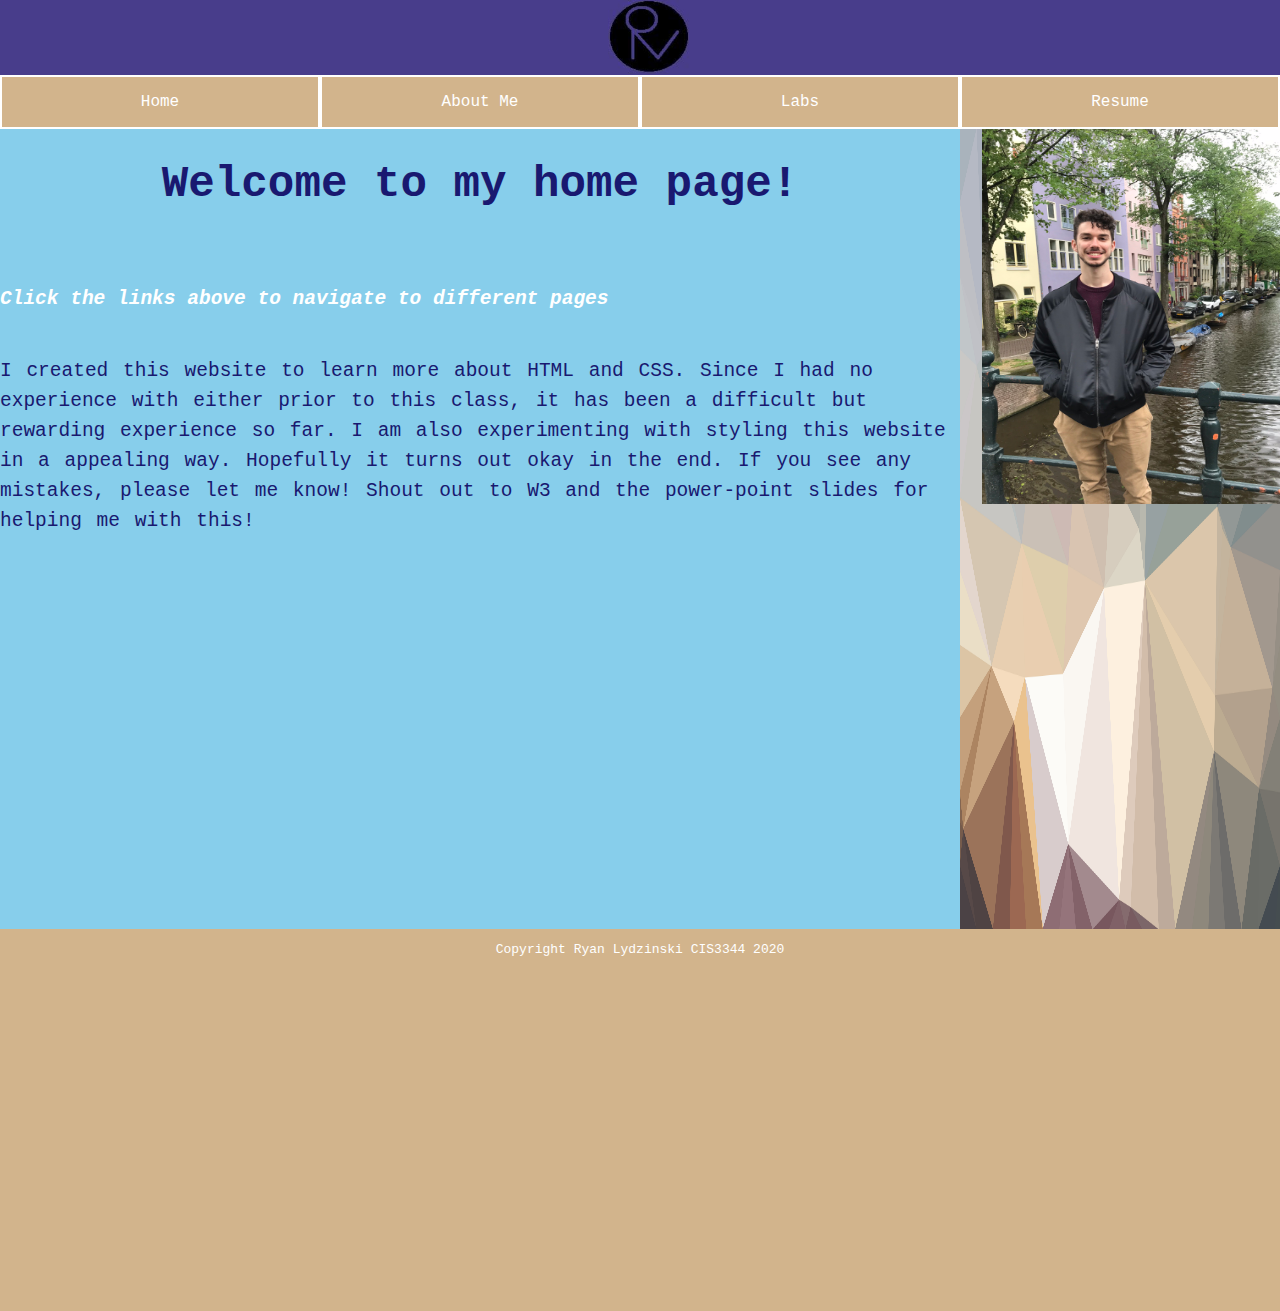
<file: 3344Lab1,2/3344Lab01/index.html>
﻿<!DOCTYPE html>
<html>
<head>
    <meta charset="utf-8" />
    <title>Ryan Lydzinski's Website</title>
    <link rel="stylesheet" href="StyleSheet1.css" />
    <meta name="viewport" content="width=device-width, initial-scale=1.0">

</head>
<body>

    <div class="header">
        <img src="images/logoNEW.jpg" alt="logo" class="img"/>
    </div>
    
    <nav>
        <ul>
            <li><a href="index.html">Home</a></li>
            <li><a href="about.html">About Me</a></li>
            <li><a href="labs.html">Labs</a></li>
            <li><a href="RyanResumeUpdatedOct13th.html">Resume</a></li>
        </ul>
    </nav>
    <div class="clear"> </div>
    
    <div id="main">
        <h1>Welcome to my home page!</h1>
        <h2>Click the links above to navigate to different pages</h2>
        <p1>I created this website to learn more about HTML and CSS. Since I had no experience with either prior to this class, it has been
        a difficult but rewarding experience so far. I am also experimenting with styling this website in a appealing way. Hopefully it turns
        out okay in the end. If you see any mistakes, please let me know! Shout out to W3 and the power-point slides for helping me with this!
        </p1>

    </div>
    <div id="right-side"><img src="images/vectors.jpg" alt="vectors" id="vector" />
                              <img src="images/me.jpeg" alt="me" id="me" />
    </div>

    <div class="clear"></div>

    <div id="footer1"><p>Copyright Ryan Lydzinski CIS3344 2020</p></div>
</body>
</html>
</file>
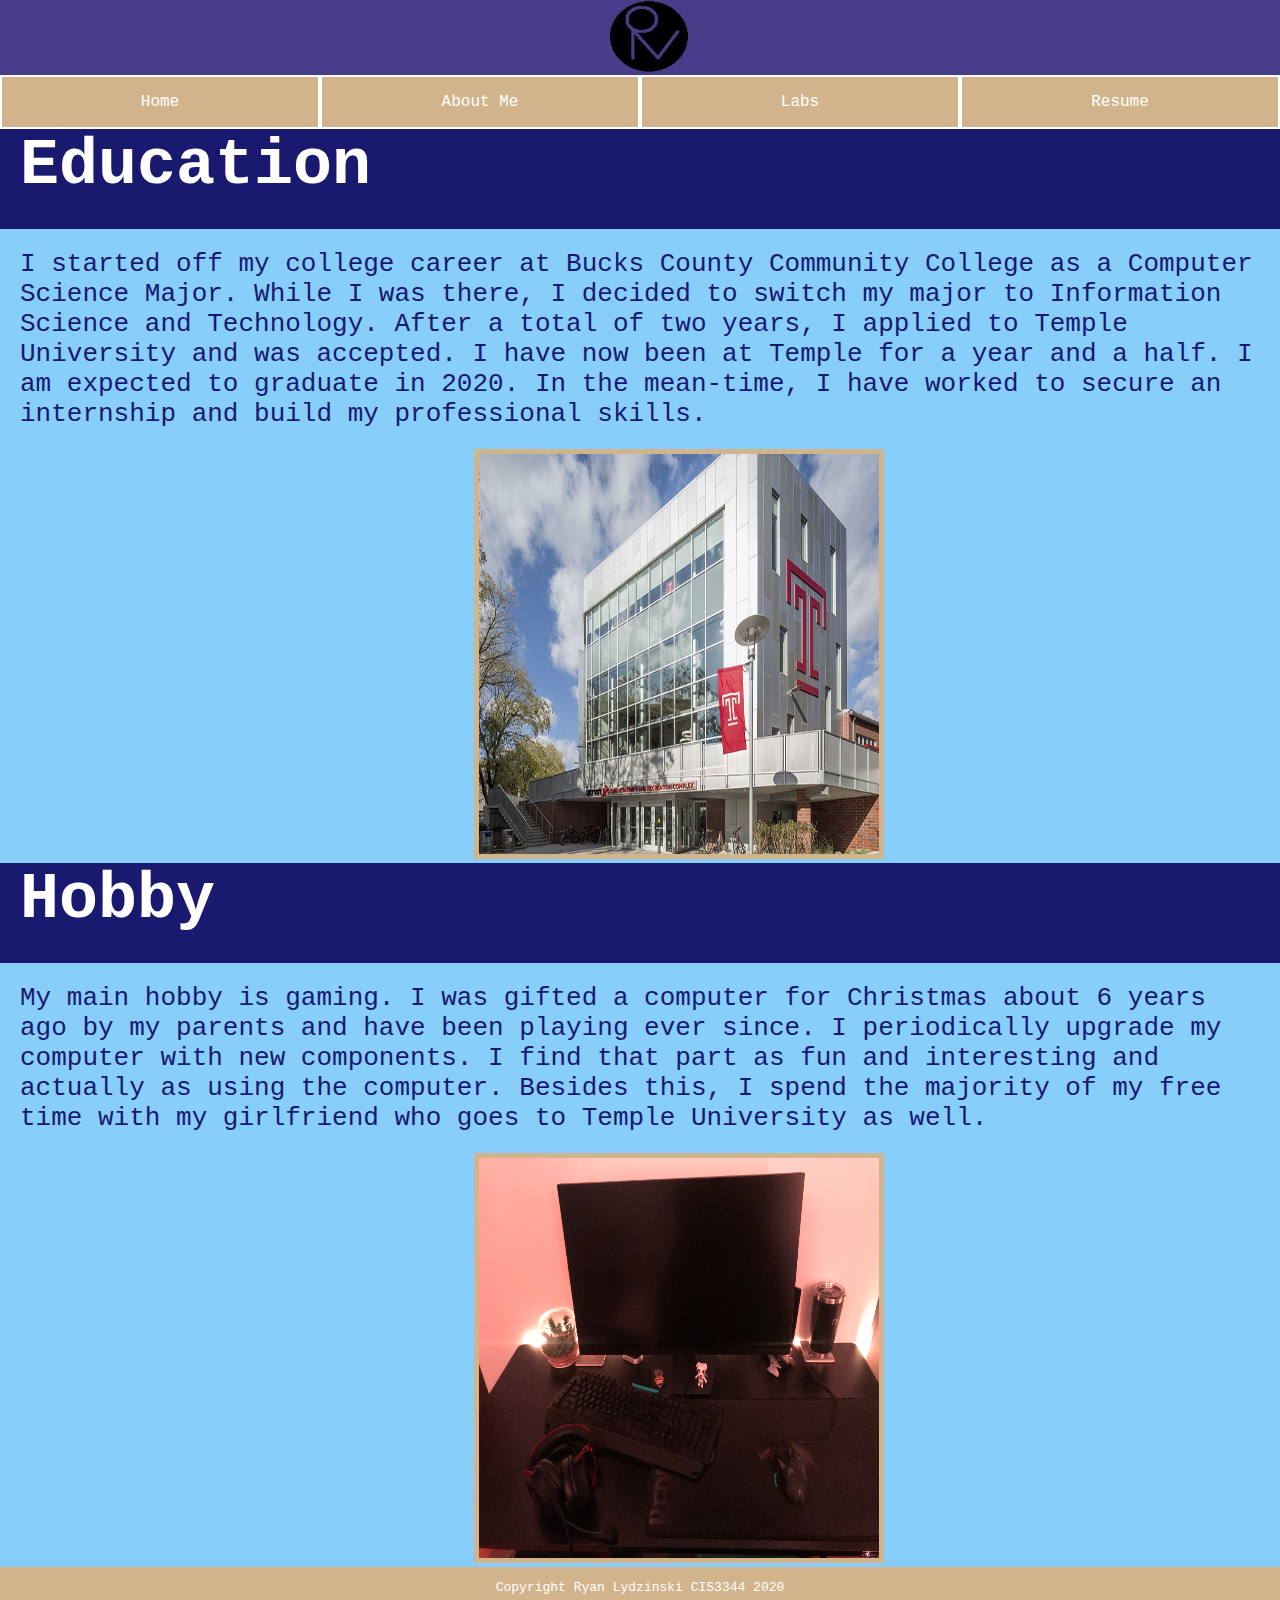
<file: 3344Lab1,2/3344Lab01/about.html>
﻿<!DOCTYPE html>
<html>
<head>
    <meta charset="utf-8" />
    <title>Ryan Lydzinski's Website</title>
    <link rel="stylesheet" href="StyleSheet1.css" />
    <meta name="viewport" content="width=device-width, initial-scale=1.0">

</head>
<body>

    <div class="header">
        <img src="images/logoNEW.jpg" alt="logo" class="img" />
    </div>

    <nav>
        <ul>
            <li><a href="index.html">Home</a></li>
            <li><a href="about.html">About Me</a></li>
            <li><a href="labs.html">Labs</a></li>
            <li><a href="RyanResumeUpdatedOct13th.html">Resume</a></li>
        </ul>
    </nav>
    <div class="clear"> </div>

    <div class="sectionheading">
        <h1>Education</h1>
        <p>
            I started off my college career at Bucks County Community College as a Computer Science Major.
            While I was there, I decided to switch my major to Information Science and Technology. After a total of two years, I applied to
            Temple University and was accepted. I have now been at Temple for a year and a half. I am expected to graduate in 2020. In the
            mean-time, I have worked to secure an internship and build my professional skills.
        </p>
        <img src="images/star.jpg" alt="temple" class="sectionimg" />
    </div>

    <div class="sectionheading">
        <h1>Hobby</h1>
        <p>
            My main hobby is gaming. I was gifted a computer for Christmas about 6 years ago by my parents and have been playing ever since.
            I periodically upgrade my computer with new components. I find that part as fun and interesting and actually as using the computer.
            Besides this, I spend the majority of my free time with my girlfriend who goes to Temple University as well.
        </p>
        <img src="images/computer.jpg" alt="computer" class="sectionimg" />
    </div>

     <div class="footer"><p>Copyright Ryan Lydzinski CIS3344 2020</p></div>

</body>
</html>
</file>
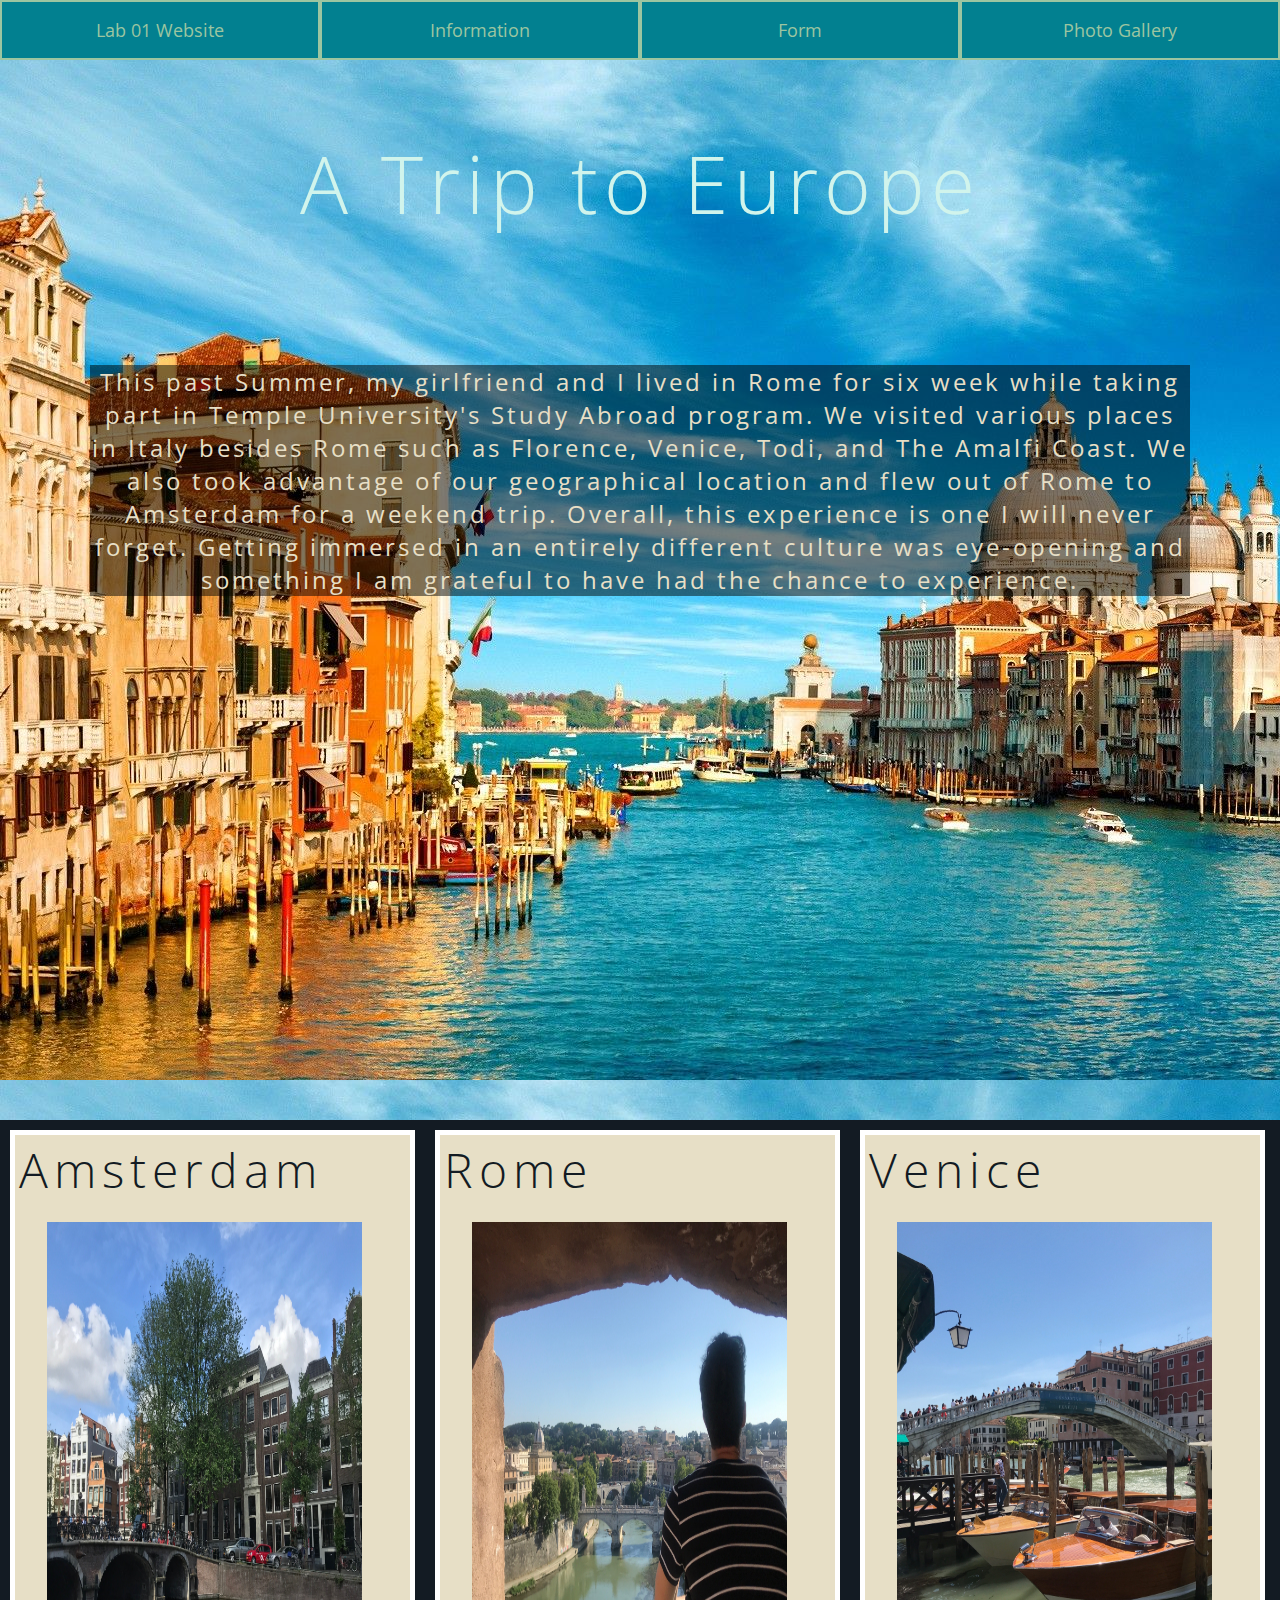
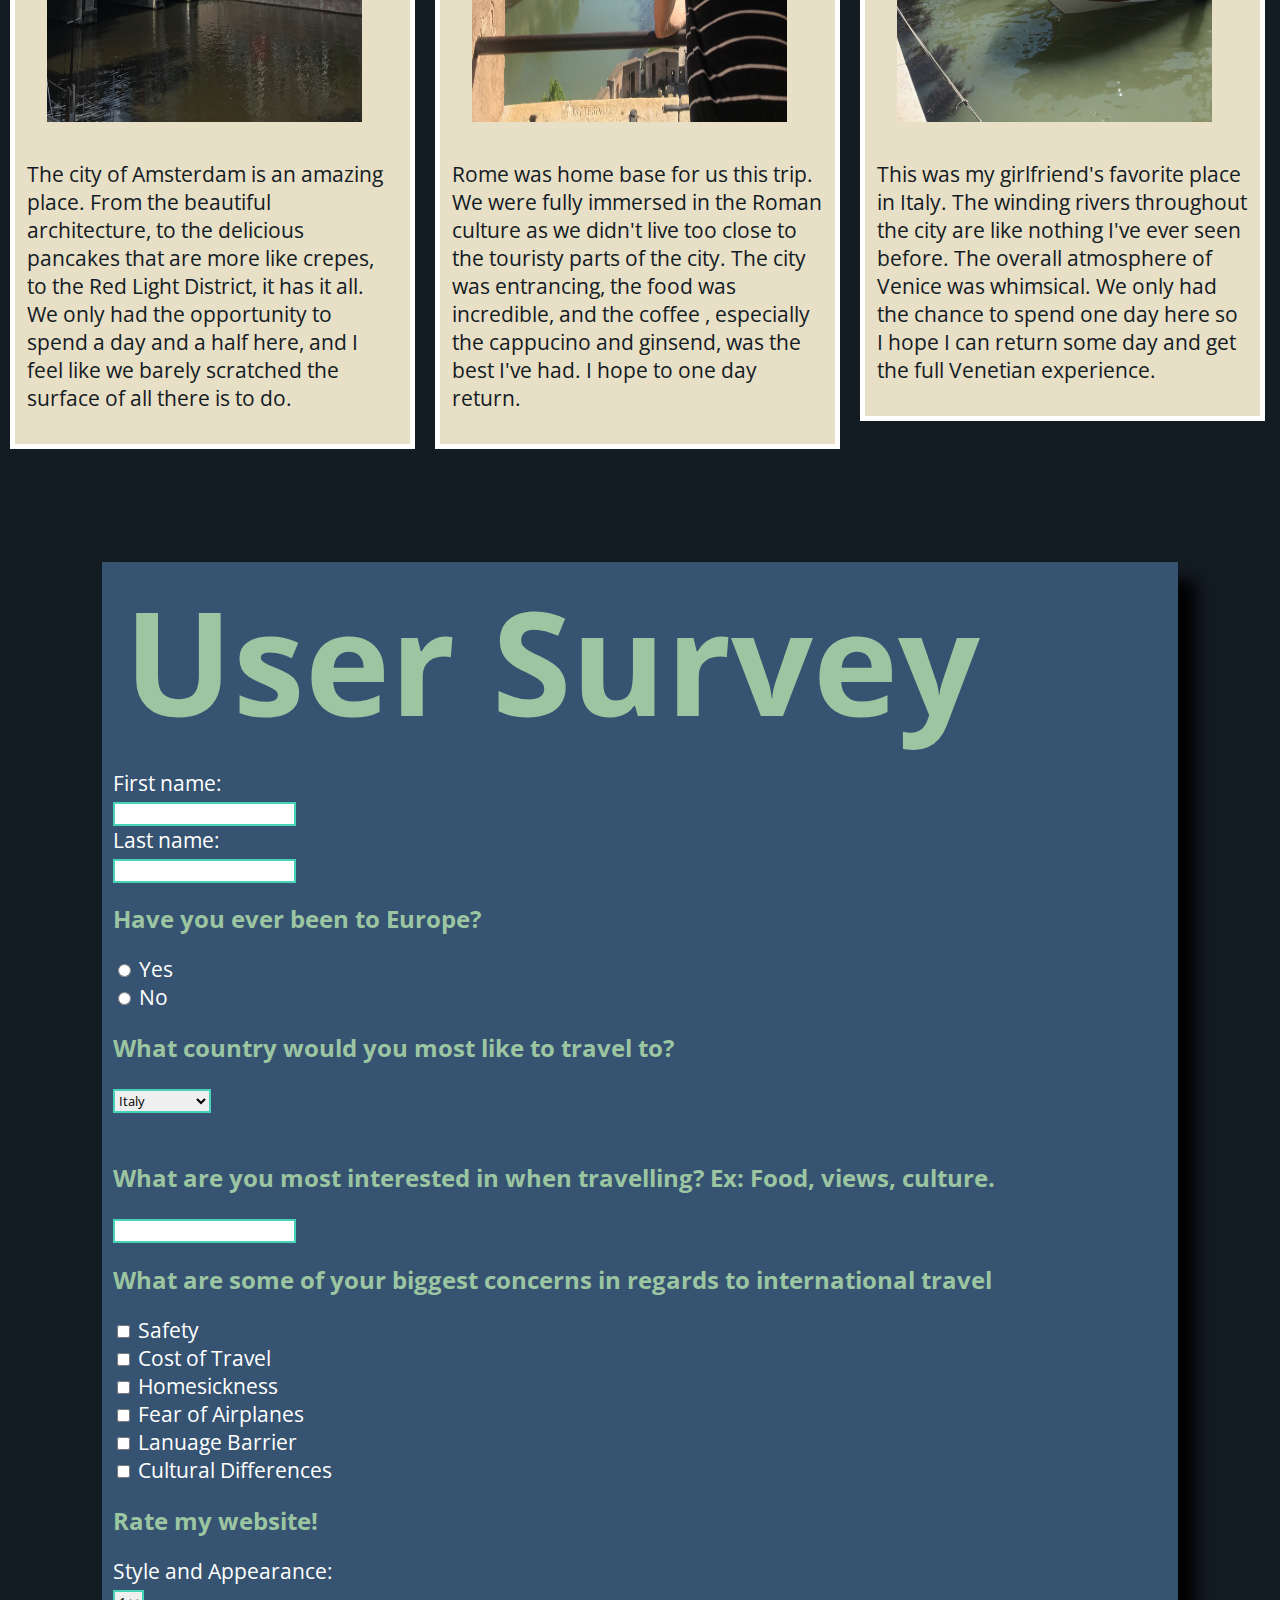
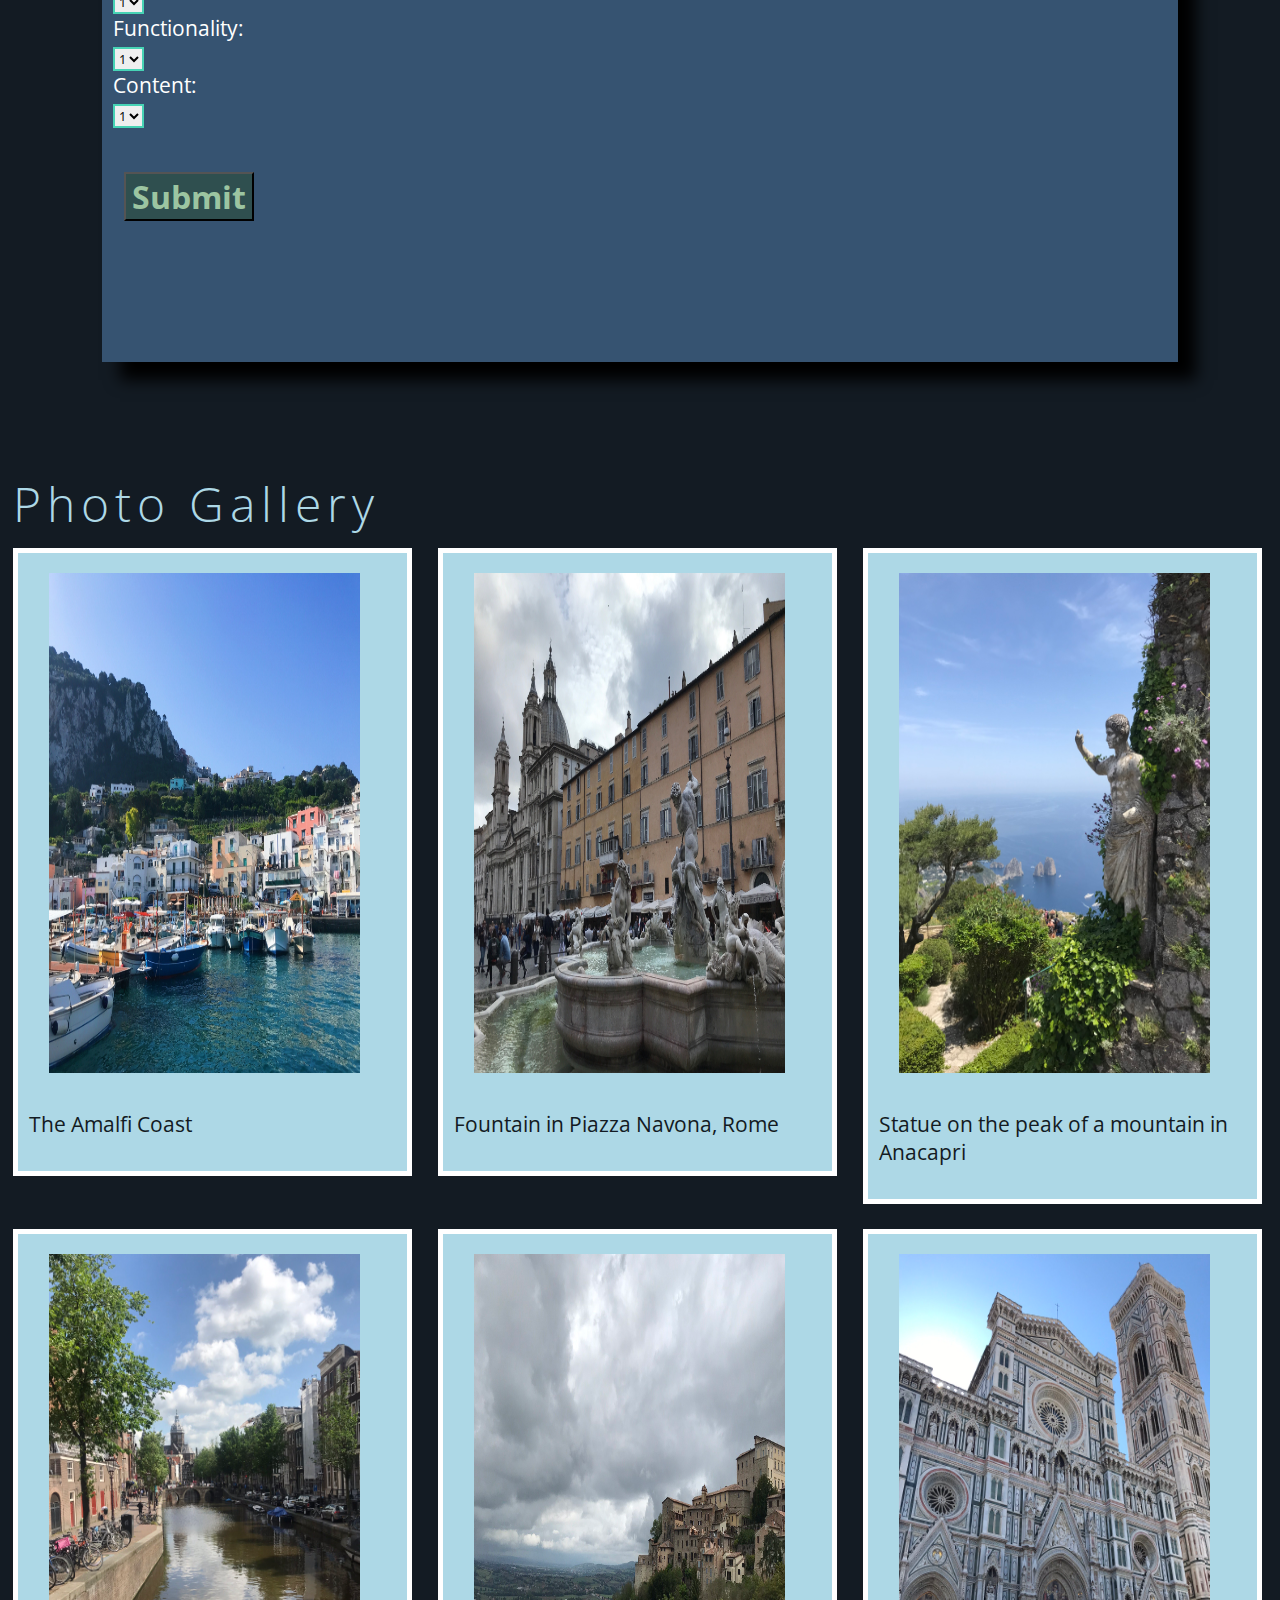
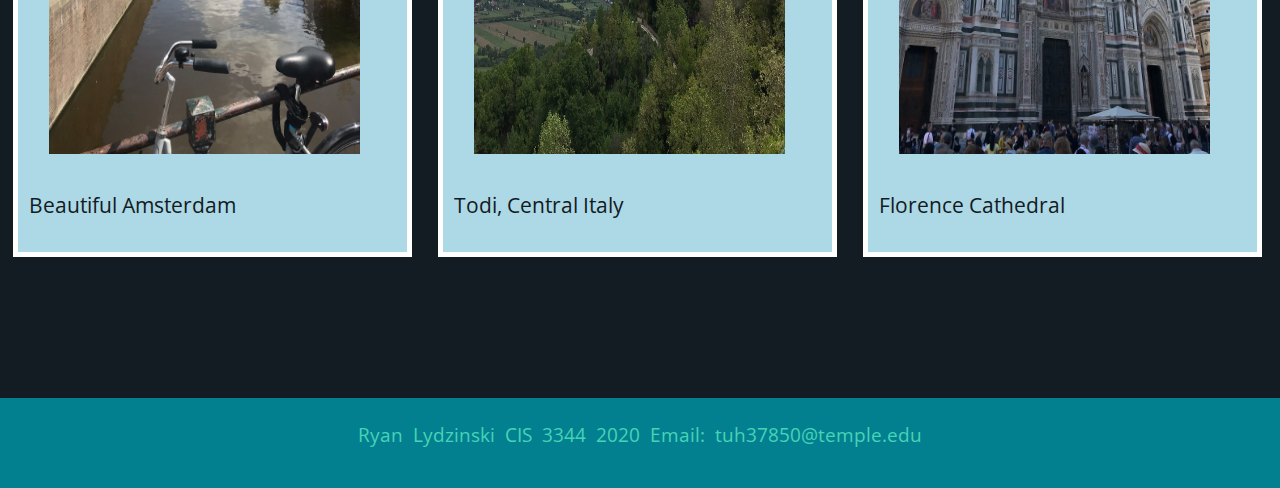
<file: 3344Lab1,2/3344Lab01/Lab02OnePage.html>
﻿<!DOCTYPE html>
<html>
<head>
    <meta charset="utf-8" />
    <title>A Trip To Europe</title>
    <link rel="stylesheet" href="OnePageStyle.css" />
    <link href="https://fonts.googleapis.com/css?family=Open+Sans&display=swap" rel="stylesheet">
    <meta name="viewport" content="width=device-width, initial-scale=1.0">

</head>
<body>

    <nav>
        <ul>
            <li><a href="http://cis-iis2.temple.edu/Spring2020/CIS3344_tuh37850/index.html">Lab 01 Website</a></li>
            <li><a href="#information">Information</a></li>
            <li><a href="#form">Form</a></li>
            <li><a href="#photo-gallery">Photo Gallery</a></li>

        </ul>
    </nav>

    <div id="main">
        <h1 id="main-header">A Trip to Europe</h1>
        <div id="text-box">
            <p id="main-paragraph">This past Summer, my girlfriend and I lived in Rome for six week while taking part in 
            Temple University's Study Abroad program. We visited various places in Italy besides Rome such as Florence, 
            Venice, Todi, and The Amalfi Coast. We also took advantage of our geographical location and flew out of Rome to 
            Amsterdam for a weekend trip. Overall, this experience is one I will never forget. Getting immersed in an entirely 
            different culture was eye-opening and something I am grateful to have had the chance to experience.</p>
        </div>

    </div>

    <div id="information">
        <div class="section">

            <h1>Amsterdam</h1>
            <img src="images/amsterdam.jpg" alt="amsterdam" class="image" />
            <p>The city of Amsterdam is an amazing place. From the beautiful architecture, to the delicious pancakes that are more like crepes, to the Red Light District, it has it all. We only had the opportunity to spend a day and a half here,
             and I feel like we barely scratched the surface of all there is to do.</p>

        </div>

        <div class="section">

            <h1>Rome</h1>
            <img src="images/rome1.jpg" alt="rome" class="image" />
            <p>Rome was home base for us this trip. We were fully immersed in the Roman culture as we didn't live too close 
            to the touristy parts of the city. The city was entrancing, the food was incredible, and the coffee
            , especially the cappucino and ginsend, was the best I've had. I hope to one day return.</p>

        </div>

        <div class="section">

            <h1>Venice</h1>
            <img src="images/venice.jpg" alt="venice" class="image" />
            <p>This was my girlfriend's favorite place in Italy. The winding rivers throughout the city are like nothing I've ever seen before. The overall atmosphere of Venice was whimsical. We only had the chance to spend one day here so I hope I can return
             some day and get the full Venetian experience.</p>

        </div>
    </div>
    <div class="clear"></div>

    <div id="form">
        <form id="form1" method="post" action="http://cis-iis2.temple.edu/users/pascucci/cis3342/FormProcessor.aspx?mail=tuh37850@temple.edu" q>
            <h1 id="formmainheading">User Survey</h1>
            <div class="input">
                <label for="fname">First name:</label><br>
                <input type="text" id="fname" name="fname" required><br>
                <label for="lname">Last name:</label><br>
                <input type="text" id="lname" name="lname" required><br />
            </div>

            <h2 class="formheading">Have you ever been to Europe?</h2>

            <div class="input">
                <input type="radio" id="yes" name="answer" value="yes" />
                <label for="yes">Yes</label><br />
                <input type="radio" id="no" name="answer" value="no" />
                <label for="no">No</label><br />
            </div>
            <h2 class="formheading">What country would you most like to travel to?</h2>
            <div class="input">
                <select class="selectinput" name="country">
                    <option value="Italy">Italy</option>
                    <option value="Netherlands">Netherlands</option>
                    <option value="Germany">Germany</option>
                    <option value="Spain">Spain</option>
                </select><br /><br />
            </div>
            <h2 class="formheading">What are you most interested in when travelling? Ex: Food, views, culture.</h2>
            <div class="input">
                <input type="text" id="food" name="food" /><br />
            </div>
            <h2 class="formheading">What are some of your biggest concerns in regards to international travel</h2>
            <div class="input">
                <input type="checkbox" id="worry1" name="worry1" value="Safety">
                <label for="worry1"> Safety</label><br>
                <input type="checkbox" id="worry2" name="worry2" value="Cost">
                <label for="worry2"> Cost of Travel</label><br>
                <input type="checkbox" id="worry3" name="worry3" value="Homesick">
                <label for="worry3"> Homesickness</label><br>
                <input type="checkbox" id="worry4" name="worry4" value="Flying">
                <label for="worry4"> Fear of Airplanes</label><br>
                <input type="checkbox" id="worry5" name="worry5" value="Language Barrier">
                <label for="worry5"> Lanuage Barrier</label><br>
                <input type="checkbox" id="worry6" name="worry6" value="Cultural Differences">
                <label for="worry6"> Cultural Differences</label><br>
            </div>
            <h2 class="formheading">Rate my website!</h2>

            <div class="input">
                <label for="style">Style and Appearance:</label><br>
                <select class="selectinput" name="stylerating">
                    <option value="1">1</option>
                    <option value="2">2</option>
                    <option value="3">3</option>
                    <option value="4">4</option>
                    <option value="5">5</option>
                </select><br />
                <label for="functionality">Functionality:</label><br>
                <select class="selectinput" name="functionalityrating">
                    <option value="1">1</option>
                    <option value="2">2</option>
                    <option value="3">3</option>
                    <option value="4">4</option>
                    <option value="5">5</option>
                </select><br />
                <label for="content">Content:</label><br>
                <select class="selectinput" name="contentrating">
                    <option value="1">1</option>
                    <option value="2">2</option>
                    <option value="3">3</option>
                    <option value="4">4</option>
                    <option value="5">5</option>
                </select><br />
            </div>
            <br /><br />
            <div id="submit">
                <input type="submit" value="Submit">
            </div>
        </form>
    </div>
    <div id="photo-gallery">
        <h1>Photo Gallery</h1>
        <div class="photogallery">
            <img src="images/amalfi.jpg" alt="amalfi" class="image" />
            <p>The Amalfi Coast</p>
        </div>

        <div class="photogallery">
            <img src="images/fountains.jpg" alt="fountains" class="image"/>
            <p>Fountain in Piazza Navona, Rome</p>
        </div>
        <div class="photogallery">
            <img src="images/anacapri.jpeg" alt="anacapri" id="anacapri" />
            <p>Statue on the peak of a mountain in Anacapri</p>
        </div>
        <div class="photogallery">
            <img src="images/amsterdam1.jpeg" alt="amsterdam1" class="image"/>
            <p>Beautiful Amsterdam</p>
        </div>
        <div class="photogallery">
            <img src="images/todi.jpeg" alt="todi" class="image"/>
            <p>Todi, Central Italy</p>
        </div>
        <div class="photogallery">
            <img src="images/florence.jpeg" alt="florence" class="image"/>
            <p>Florence Cathedral</p>
        </div>
    </div>
    <div class="clear"></div>
    <div class="footer">
        <p>Ryan Lydzinski CIS 3344 2020      Email: tuh37850@temple.edu</p>
    </div>

</body>
</html>
</file>
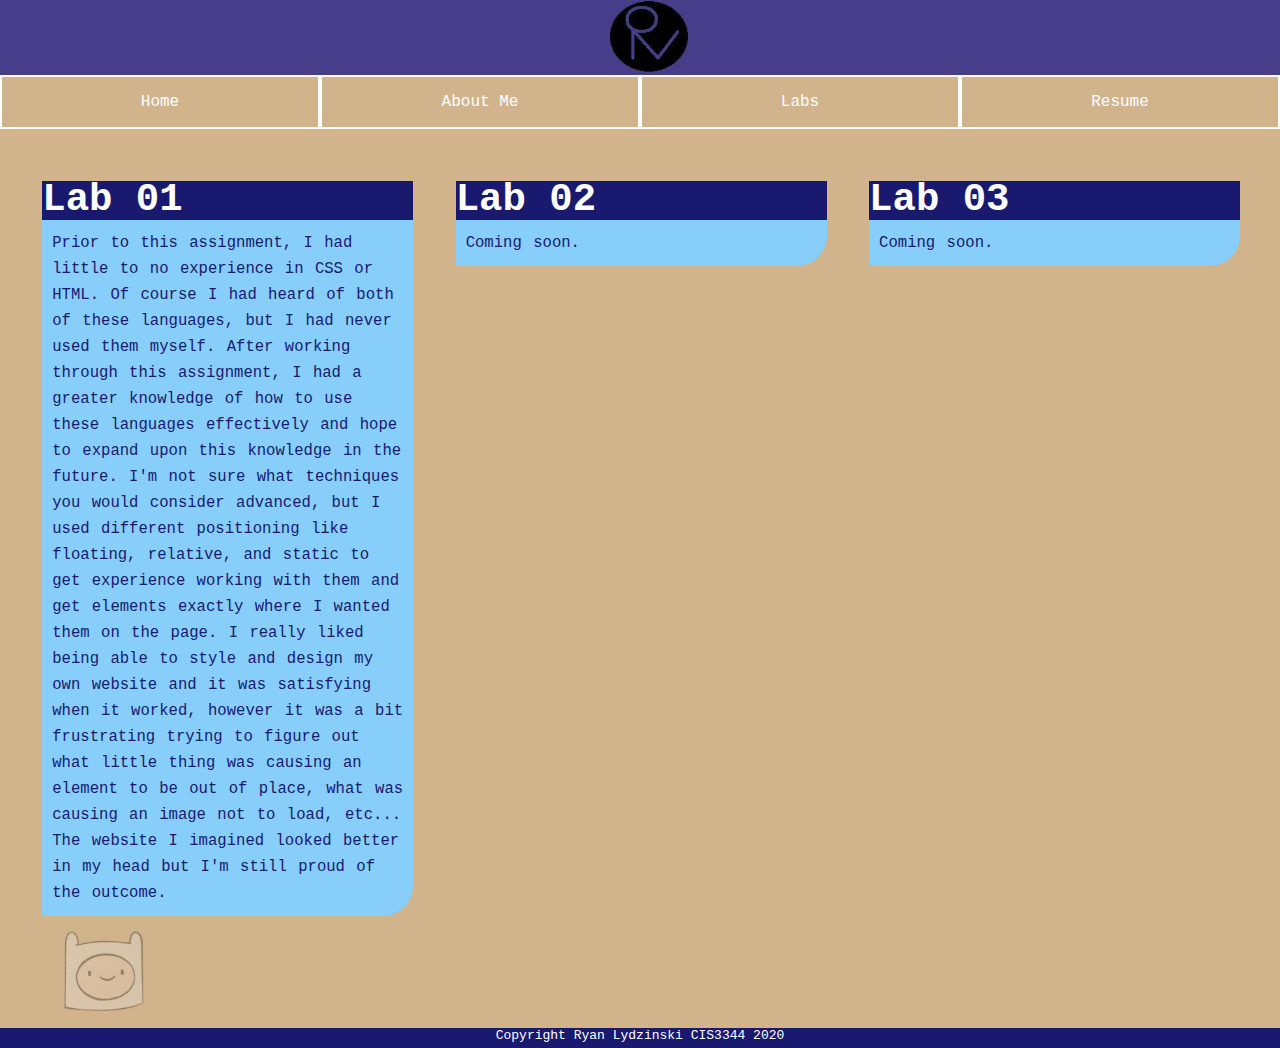
<file: 3344Lab1,2/3344Lab01/labs.html>
﻿<!DOCTYPE html>
<html>
<head>
    <meta charset="utf-8" />
    <title>Ryan Lydzinski's Website</title>
    <link rel="stylesheet" href="StyleSheet1.css" />
    <meta name="viewport" content="width=device-width, initial-scale=1.0">
</head>
<body>

    <div class="header">
        <img src="images/logoNEW.jpg" alt="logo" class="img" />
    </div>

    <nav>
        <ul>
            <li><a href="index.html">Home</a></li>
            <li><a href="about.html">About Me</a></li>
            <li><a href="labs.html">Labs</a></li>
            <li><a href="RyanResumeUpdatedOct13th.html">Resume</a></li>
        </ul>
    </nav>
    <div class="clear"> </div>

    <div class="labsection">
        <h1 class="labheading">Lab 01</h1>
        <p class="labparagraph">
            Prior to this assignment, I had little to no experience in CSS or HTML. Of course I had heard
            of both of these languages, but I had never used them myself. After working through this assignment, I had a greater
            knowledge of how to use these languages effectively and hope to expand upon this knowledge in the future. I'm not sure
            what techniques you would consider advanced, but I used different positioning like floating, relative, and static to get experience working with them
            and get elements exactly where I wanted them on the page. I really liked being able to style and design my own website and it was
            satisfying when it worked, however it was a bit frustrating trying to figure out what little thing was causing an element to be
            out of place, what was causing an image not to load, etc... The website I imagined looked better in my head but I'm still proud of the outcome.
        </p>
    </div>

    <div class="labsection">
        <h1 class="labheading">Lab 02</h1>
        <p class="labparagraph">
            Coming soon.
        </p>
    </div>

    <div class="labsection">
        <h1 class="labheading">Lab 03</h1>
        <p class="labparagraph">
            Coming soon.
        </p>
    </div>
    <div class="clear"></div>

    <a href="Lab02OnePage.html">
        <img src="images/finn.jpg" alt="finn" id="finn" >
    </a>

    <div id="footer2"><p>Copyright Ryan Lydzinski CIS3344 2020</p></div>

</body>
</html>
</file>
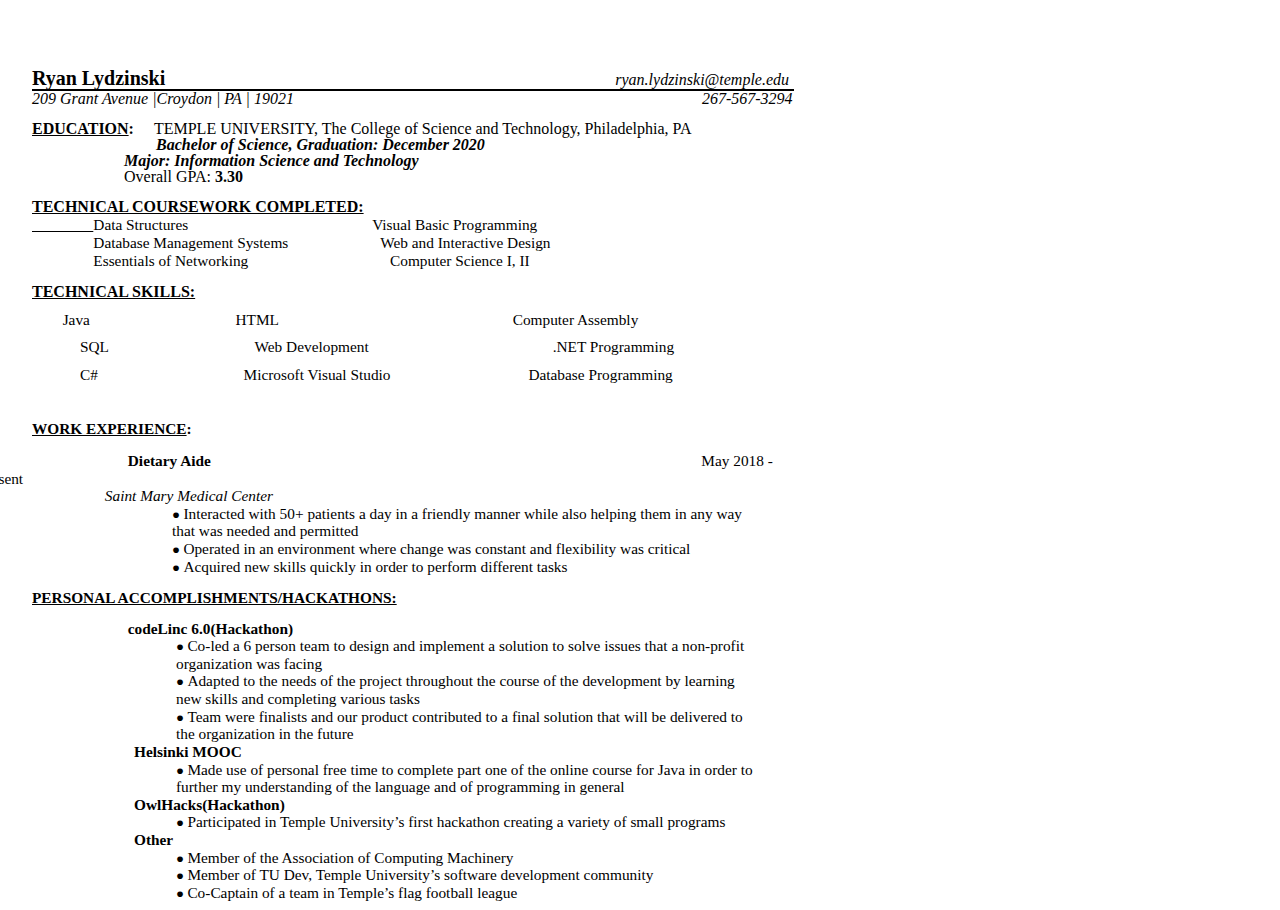
<file: 3344Lab1,2/3344Lab01/RyanResumeUpdatedOct13th.html>
<html><head><meta content="text/html; charset=UTF-8" http-equiv="content-type"><style type="text/css">.lst-kix_93u785pf7got-0>li:before{content:"\0025cf  "}ul.lst-kix_list_1-0{list-style-type:none}.lst-kix_93u785pf7got-3>li:before{content:"\0025cf  "}ul.lst-kix_21n5f0sthtu4-3{list-style-type:none}.lst-kix_9lwj1ml7xqrn-1>li:before{content:"\0025cb  "}ul.lst-kix_21n5f0sthtu4-4{list-style-type:none}.lst-kix_93u785pf7got-2>li:before{content:"\0025a0  "}ul.lst-kix_21n5f0sthtu4-1{list-style-type:none}.lst-kix_9lwj1ml7xqrn-0>li:before{content:"\0025cf  "}.lst-kix_9lwj1ml7xqrn-2>li:before{content:"\0025a0  "}ul.lst-kix_21n5f0sthtu4-2{list-style-type:none}.lst-kix_93u785pf7got-1>li:before{content:"\0025cb  "}ul.lst-kix_21n5f0sthtu4-0{list-style-type:none}.lst-kix_9w6b1ctmcnus-8>li:before{content:"\0025a0  "}ul.lst-kix_list_1-3{list-style-type:none}ul.lst-kix_list_1-4{list-style-type:none}ul.lst-kix_list_1-1{list-style-type:none}ul.lst-kix_list_1-2{list-style-type:none}ul.lst-kix_list_1-7{list-style-type:none}ul.lst-kix_list_1-8{list-style-type:none}ul.lst-kix_list_1-5{list-style-type:none}ul.lst-kix_list_1-6{list-style-type:none}ul.lst-kix_p6bbeee83jaz-8{list-style-type:none}.lst-kix_93u785pf7got-7>li:before{content:"\0025cb  "}.lst-kix_93u785pf7got-6>li:before{content:"\0025cf  "}.lst-kix_93u785pf7got-8>li:before{content:"\0025a0  "}ul.lst-kix_p6bbeee83jaz-1{list-style-type:none}ul.lst-kix_p6bbeee83jaz-0{list-style-type:none}.lst-kix_93u785pf7got-4>li:before{content:"\0025cb  "}ul.lst-kix_p6bbeee83jaz-3{list-style-type:none}ul.lst-kix_p6bbeee83jaz-2{list-style-type:none}.lst-kix_93u785pf7got-5>li:before{content:"\0025a0  "}ul.lst-kix_p6bbeee83jaz-5{list-style-type:none}ul.lst-kix_p6bbeee83jaz-4{list-style-type:none}ul.lst-kix_p6bbeee83jaz-7{list-style-type:none}ul.lst-kix_p6bbeee83jaz-6{list-style-type:none}ul.lst-kix_h32xorc27ozz-6{list-style-type:none}ul.lst-kix_h32xorc27ozz-7{list-style-type:none}ul.lst-kix_h32xorc27ozz-8{list-style-type:none}.lst-kix_9w6b1ctmcnus-1>li:before{content:"\0025cb  "}.lst-kix_9w6b1ctmcnus-3>li:before{content:"\0025cf  "}.lst-kix_9w6b1ctmcnus-0>li:before{content:"\0025cf  "}.lst-kix_9w6b1ctmcnus-4>li:before{content:"\0025cb  "}.lst-kix_9w6b1ctmcnus-5>li:before{content:"\0025a0  "}.lst-kix_9w6b1ctmcnus-7>li:before{content:"\0025cb  "}.lst-kix_9w6b1ctmcnus-6>li:before{content:"\0025cf  "}ul.lst-kix_h32xorc27ozz-0{list-style-type:none}ul.lst-kix_h32xorc27ozz-1{list-style-type:none}ul.lst-kix_21n5f0sthtu4-7{list-style-type:none}ul.lst-kix_h32xorc27ozz-2{list-style-type:none}ul.lst-kix_21n5f0sthtu4-8{list-style-type:none}ul.lst-kix_h32xorc27ozz-3{list-style-type:none}ul.lst-kix_21n5f0sthtu4-5{list-style-type:none}ul.lst-kix_h32xorc27ozz-4{list-style-type:none}ul.lst-kix_21n5f0sthtu4-6{list-style-type:none}ul.lst-kix_h32xorc27ozz-5{list-style-type:none}.lst-kix_9w6b1ctmcnus-2>li:before{content:"\0025a0  "}ul.lst-kix_93u785pf7got-1{list-style-type:none}ul.lst-kix_3cipr4wpn0ut-5{list-style-type:none}ul.lst-kix_93u785pf7got-2{list-style-type:none}.lst-kix_list_2-7>li:before{content:"o  "}ul.lst-kix_3cipr4wpn0ut-4{list-style-type:none}ul.lst-kix_93u785pf7got-3{list-style-type:none}ul.lst-kix_3cipr4wpn0ut-3{list-style-type:none}ul.lst-kix_93u785pf7got-4{list-style-type:none}ul.lst-kix_3cipr4wpn0ut-2{list-style-type:none}ul.lst-kix_3cipr4wpn0ut-1{list-style-type:none}.lst-kix_list_2-5>li:before{content:"\0025aa  "}ul.lst-kix_3cipr4wpn0ut-0{list-style-type:none}.lst-kix_pwnmmrpsxuif-1>li:before{content:"\0025cb  "}ul.lst-kix_93u785pf7got-0{list-style-type:none}ul.lst-kix_fovj4n6zfy1r-6{list-style-type:none}ul.lst-kix_fovj4n6zfy1r-7{list-style-type:none}ul.lst-kix_fovj4n6zfy1r-8{list-style-type:none}ul.lst-kix_93u785pf7got-5{list-style-type:none}ul.lst-kix_fovj4n6zfy1r-2{list-style-type:none}ul.lst-kix_93u785pf7got-6{list-style-type:none}ul.lst-kix_fovj4n6zfy1r-3{list-style-type:none}ul.lst-kix_3cipr4wpn0ut-8{list-style-type:none}ul.lst-kix_93u785pf7got-7{list-style-type:none}ul.lst-kix_fovj4n6zfy1r-4{list-style-type:none}ul.lst-kix_3cipr4wpn0ut-7{list-style-type:none}ul.lst-kix_93u785pf7got-8{list-style-type:none}ul.lst-kix_fovj4n6zfy1r-5{list-style-type:none}ul.lst-kix_3cipr4wpn0ut-6{list-style-type:none}ul.lst-kix_list_3-7{list-style-type:none}ul.lst-kix_fovj4n6zfy1r-0{list-style-type:none}ul.lst-kix_list_3-8{list-style-type:none}ul.lst-kix_fovj4n6zfy1r-1{list-style-type:none}.lst-kix_21n5f0sthtu4-5>li:before{content:"\0025a0  "}.lst-kix_6q64e35zqpne-5>li:before{content:"\0025a0  "}ul.lst-kix_list_3-1{list-style-type:none}.lst-kix_21n5f0sthtu4-7>li:before{content:"\0025cb  "}ul.lst-kix_list_3-2{list-style-type:none}ul.lst-kix_list_3-0{list-style-type:none}ul.lst-kix_list_3-5{list-style-type:none}ul.lst-kix_list_3-6{list-style-type:none}.lst-kix_6q64e35zqpne-7>li:before{content:"\0025cb  "}ul.lst-kix_list_3-3{list-style-type:none}ul.lst-kix_list_3-4{list-style-type:none}ul.lst-kix_9lwj1ml7xqrn-8{list-style-type:none}ul.lst-kix_9lwj1ml7xqrn-7{list-style-type:none}.lst-kix_h32xorc27ozz-7>li:before{content:"\0025cb  "}.lst-kix_7sp09uo9b2jm-1>li:before{content:"\0025cb  "}.lst-kix_7sp09uo9b2jm-5>li:before{content:"\0025a0  "}ul.lst-kix_9lwj1ml7xqrn-0{list-style-type:none}.lst-kix_h32xorc27ozz-3>li:before{content:"\0025cf  "}ul.lst-kix_9lwj1ml7xqrn-2{list-style-type:none}ul.lst-kix_9lwj1ml7xqrn-1{list-style-type:none}ul.lst-kix_9lwj1ml7xqrn-4{list-style-type:none}.lst-kix_h32xorc27ozz-1>li:before{content:"\0025cb  "}ul.lst-kix_9lwj1ml7xqrn-3{list-style-type:none}ul.lst-kix_9lwj1ml7xqrn-6{list-style-type:none}.lst-kix_7sp09uo9b2jm-3>li:before{content:"\0025cf  "}ul.lst-kix_9lwj1ml7xqrn-5{list-style-type:none}.lst-kix_h32xorc27ozz-5>li:before{content:"\0025a0  "}.lst-kix_7sp09uo9b2jm-7>li:before{content:"\0025cb  "}ul.lst-kix_aojxe9k5dqif-5{list-style-type:none}ul.lst-kix_aojxe9k5dqif-6{list-style-type:none}ul.lst-kix_aojxe9k5dqif-7{list-style-type:none}ul.lst-kix_aojxe9k5dqif-8{list-style-type:none}.lst-kix_3cipr4wpn0ut-5>li:before{content:"\0025a0  "}ul.lst-kix_aojxe9k5dqif-0{list-style-type:none}ul.lst-kix_aojxe9k5dqif-1{list-style-type:none}.lst-kix_3cipr4wpn0ut-7>li:before{content:"\0025cb  "}ul.lst-kix_aojxe9k5dqif-2{list-style-type:none}ul.lst-kix_aojxe9k5dqif-3{list-style-type:none}ul.lst-kix_aojxe9k5dqif-4{list-style-type:none}ul.lst-kix_list_2-8{list-style-type:none}ul.lst-kix_list_2-2{list-style-type:none}ul.lst-kix_list_2-3{list-style-type:none}ul.lst-kix_list_2-0{list-style-type:none}ul.lst-kix_list_2-1{list-style-type:none}ul.lst-kix_list_2-6{list-style-type:none}.lst-kix_list_1-1>li:before{content:"o  "}ul.lst-kix_list_2-7{list-style-type:none}ul.lst-kix_list_2-4{list-style-type:none}ul.lst-kix_list_2-5{list-style-type:none}.lst-kix_list_1-3>li:before{content:"\0025cf  "}.lst-kix_6q64e35zqpne-1>li:before{content:"\0025cb  "}ul.lst-kix_6q64e35zqpne-8{list-style-type:none}ul.lst-kix_6q64e35zqpne-7{list-style-type:none}ul.lst-kix_6q64e35zqpne-6{list-style-type:none}.lst-kix_list_1-7>li:before{content:"o  "}ul.lst-kix_6q64e35zqpne-5{list-style-type:none}ul.lst-kix_6q64e35zqpne-4{list-style-type:none}ul.lst-kix_6q64e35zqpne-3{list-style-type:none}ul.lst-kix_6q64e35zqpne-2{list-style-type:none}.lst-kix_list_1-5>li:before{content:"\0025aa  "}ul.lst-kix_6q64e35zqpne-1{list-style-type:none}ul.lst-kix_6q64e35zqpne-0{list-style-type:none}.lst-kix_6q64e35zqpne-3>li:before{content:"\0025cf  "}.lst-kix_9lwj1ml7xqrn-5>li:before{content:"\0025a0  "}.lst-kix_3cipr4wpn0ut-1>li:before{content:"\0025cb  "}.lst-kix_21n5f0sthtu4-3>li:before{content:"\0025cf  "}.lst-kix_pwnmmrpsxuif-7>li:before{content:"\0025cb  "}.lst-kix_9lwj1ml7xqrn-3>li:before{content:"\0025cf  "}.lst-kix_9lwj1ml7xqrn-7>li:before{content:"\0025cb  "}.lst-kix_21n5f0sthtu4-1>li:before{content:"\0025cb  "}.lst-kix_list_2-1>li:before{content:"o  "}.lst-kix_pwnmmrpsxuif-5>li:before{content:"\0025a0  "}.lst-kix_list_2-3>li:before{content:"\0025cf  "}.lst-kix_pwnmmrpsxuif-3>li:before{content:"\0025cf  "}.lst-kix_3cipr4wpn0ut-3>li:before{content:"\0025cf  "}.lst-kix_aojxe9k5dqif-8>li:before{content:"\0025a0  "}.lst-kix_aojxe9k5dqif-6>li:before{content:"\0025cf  "}.lst-kix_list_3-0>li:before{content:"\0025cf  "}.lst-kix_aojxe9k5dqif-7>li:before{content:"\0025cb  "}.lst-kix_aojxe9k5dqif-2>li:before{content:"\0025a0  "}ul.lst-kix_pwnmmrpsxuif-5{list-style-type:none}.lst-kix_list_3-1>li:before{content:"o  "}.lst-kix_list_3-2>li:before{content:"\0025aa  "}ul.lst-kix_pwnmmrpsxuif-6{list-style-type:none}ul.lst-kix_pwnmmrpsxuif-7{list-style-type:none}ul.lst-kix_pwnmmrpsxuif-8{list-style-type:none}.lst-kix_aojxe9k5dqif-0>li:before{content:"\0025cf  "}.lst-kix_aojxe9k5dqif-4>li:before{content:"\0025cb  "}ul.lst-kix_pwnmmrpsxuif-1{list-style-type:none}ul.lst-kix_pwnmmrpsxuif-2{list-style-type:none}.lst-kix_aojxe9k5dqif-1>li:before{content:"\0025cb  "}.lst-kix_aojxe9k5dqif-5>li:before{content:"\0025a0  "}.lst-kix_x22vqnjm441w-8>li:before{content:"\0025a0  "}ul.lst-kix_pwnmmrpsxuif-3{list-style-type:none}ul.lst-kix_pwnmmrpsxuif-4{list-style-type:none}.lst-kix_x22vqnjm441w-5>li:before{content:"\0025a0  "}.lst-kix_list_3-5>li:before{content:"\0025aa  "}.lst-kix_list_3-4>li:before{content:"o  "}ul.lst-kix_pwnmmrpsxuif-0{list-style-type:none}.lst-kix_x22vqnjm441w-7>li:before{content:"\0025cb  "}.lst-kix_list_3-3>li:before{content:"\0025cf  "}.lst-kix_aojxe9k5dqif-3>li:before{content:"\0025cf  "}.lst-kix_x22vqnjm441w-6>li:before{content:"\0025cf  "}.lst-kix_x22vqnjm441w-1>li:before{content:"\0025cb  "}.lst-kix_list_3-8>li:before{content:"\0025aa  "}.lst-kix_x22vqnjm441w-0>li:before{content:"\0025cf  "}.lst-kix_x22vqnjm441w-4>li:before{content:"\0025cb  "}.lst-kix_list_3-6>li:before{content:"\0025cf  "}.lst-kix_x22vqnjm441w-3>li:before{content:"\0025cf  "}.lst-kix_list_3-7>li:before{content:"o  "}.lst-kix_x22vqnjm441w-2>li:before{content:"\0025a0  "}.lst-kix_p6bbeee83jaz-6>li:before{content:"\0025cf  "}.lst-kix_p6bbeee83jaz-5>li:before{content:"\0025a0  "}.lst-kix_p6bbeee83jaz-7>li:before{content:"\0025cb  "}.lst-kix_p6bbeee83jaz-4>li:before{content:"\0025cb  "}.lst-kix_p6bbeee83jaz-8>li:before{content:"\0025a0  "}.lst-kix_fovj4n6zfy1r-8>li:before{content:"\0025a0  "}.lst-kix_fovj4n6zfy1r-7>li:before{content:"\0025cb  "}.lst-kix_p6bbeee83jaz-2>li:before{content:"\0025a0  "}.lst-kix_p6bbeee83jaz-1>li:before{content:"\0025cb  "}.lst-kix_p6bbeee83jaz-3>li:before{content:"\0025cf  "}ul.lst-kix_x22vqnjm441w-0{list-style-type:none}ul.lst-kix_x22vqnjm441w-3{list-style-type:none}.lst-kix_p6bbeee83jaz-0>li:before{content:"\0025cf  "}.lst-kix_fovj4n6zfy1r-0>li:before{content:"\0025cf  "}ul.lst-kix_x22vqnjm441w-4{list-style-type:none}ul.lst-kix_x22vqnjm441w-1{list-style-type:none}ul.lst-kix_x22vqnjm441w-2{list-style-type:none}ul.lst-kix_x22vqnjm441w-7{list-style-type:none}ul.lst-kix_x22vqnjm441w-8{list-style-type:none}ul.lst-kix_x22vqnjm441w-5{list-style-type:none}ul.lst-kix_x22vqnjm441w-6{list-style-type:none}.lst-kix_fovj4n6zfy1r-1>li:before{content:"\0025cb  "}.lst-kix_fovj4n6zfy1r-2>li:before{content:"\0025a0  "}.lst-kix_fovj4n6zfy1r-4>li:before{content:"\0025cb  "}.lst-kix_fovj4n6zfy1r-3>li:before{content:"\0025cf  "}.lst-kix_fovj4n6zfy1r-6>li:before{content:"\0025cf  "}.lst-kix_fovj4n6zfy1r-5>li:before{content:"\0025a0  "}.lst-kix_list_2-6>li:before{content:"\0025cf  "}.lst-kix_pwnmmrpsxuif-0>li:before{content:"\0025cf  "}ul.lst-kix_7sp09uo9b2jm-0{list-style-type:none}ul.lst-kix_7sp09uo9b2jm-1{list-style-type:none}.lst-kix_list_2-4>li:before{content:"o  "}.lst-kix_list_2-8>li:before{content:"\0025aa  "}.lst-kix_pwnmmrpsxuif-2>li:before{content:"\0025a0  "}ul.lst-kix_7sp09uo9b2jm-2{list-style-type:none}ul.lst-kix_7sp09uo9b2jm-3{list-style-type:none}ul.lst-kix_7sp09uo9b2jm-4{list-style-type:none}ul.lst-kix_7sp09uo9b2jm-5{list-style-type:none}ul.lst-kix_7sp09uo9b2jm-6{list-style-type:none}ul.lst-kix_7sp09uo9b2jm-7{list-style-type:none}ul.lst-kix_7sp09uo9b2jm-8{list-style-type:none}.lst-kix_6q64e35zqpne-8>li:before{content:"\0025a0  "}.lst-kix_21n5f0sthtu4-4>li:before{content:"\0025cb  "}.lst-kix_pwnmmrpsxuif-8>li:before{content:"\0025a0  "}.lst-kix_21n5f0sthtu4-6>li:before{content:"\0025cf  "}.lst-kix_21n5f0sthtu4-8>li:before{content:"\0025a0  "}.lst-kix_6q64e35zqpne-6>li:before{content:"\0025cf  "}.lst-kix_h32xorc27ozz-6>li:before{content:"\0025cf  "}.lst-kix_7sp09uo9b2jm-2>li:before{content:"\0025a0  "}.lst-kix_7sp09uo9b2jm-4>li:before{content:"\0025cb  "}ul.lst-kix_9w6b1ctmcnus-0{list-style-type:none}.lst-kix_h32xorc27ozz-8>li:before{content:"\0025a0  "}ul.lst-kix_9w6b1ctmcnus-2{list-style-type:none}.lst-kix_h32xorc27ozz-4>li:before{content:"\0025cb  "}ul.lst-kix_9w6b1ctmcnus-1{list-style-type:none}.lst-kix_h32xorc27ozz-2>li:before{content:"\0025a0  "}.lst-kix_7sp09uo9b2jm-6>li:before{content:"\0025cf  "}.lst-kix_7sp09uo9b2jm-8>li:before{content:"\0025a0  "}.lst-kix_3cipr4wpn0ut-8>li:before{content:"\0025a0  "}.lst-kix_3cipr4wpn0ut-6>li:before{content:"\0025cf  "}.lst-kix_h32xorc27ozz-0>li:before{content:"\0025cf  "}ul.lst-kix_9w6b1ctmcnus-4{list-style-type:none}.lst-kix_list_1-0>li:before{content:"\0025cf  "}ul.lst-kix_9w6b1ctmcnus-3{list-style-type:none}ul.lst-kix_9w6b1ctmcnus-6{list-style-type:none}.lst-kix_7sp09uo9b2jm-0>li:before{content:"\0025cf  "}ul.lst-kix_9w6b1ctmcnus-5{list-style-type:none}ul.lst-kix_9w6b1ctmcnus-8{list-style-type:none}.lst-kix_list_1-2>li:before{content:"\0025aa  "}ul.lst-kix_9w6b1ctmcnus-7{list-style-type:none}.lst-kix_6q64e35zqpne-0>li:before{content:"\0025cf  "}.lst-kix_list_1-4>li:before{content:"o  "}.lst-kix_6q64e35zqpne-4>li:before{content:"\0025cb  "}.lst-kix_9lwj1ml7xqrn-8>li:before{content:"\0025a0  "}.lst-kix_6q64e35zqpne-2>li:before{content:"\0025a0  "}.lst-kix_list_1-6>li:before{content:"\0025cf  "}.lst-kix_9lwj1ml7xqrn-4>li:before{content:"\0025cb  "}.lst-kix_9lwj1ml7xqrn-6>li:before{content:"\0025cf  "}.lst-kix_3cipr4wpn0ut-0>li:before{content:"\0025cf  "}.lst-kix_3cipr4wpn0ut-2>li:before{content:"\0025a0  "}.lst-kix_21n5f0sthtu4-2>li:before{content:"\0025a0  "}.lst-kix_list_2-0>li:before{content:"\0025cf  "}.lst-kix_pwnmmrpsxuif-6>li:before{content:"\0025cf  "}.lst-kix_list_1-8>li:before{content:"\0025aa  "}.lst-kix_21n5f0sthtu4-0>li:before{content:"\0025cf  "}.lst-kix_list_2-2>li:before{content:"\0025aa  "}.lst-kix_pwnmmrpsxuif-4>li:before{content:"\0025cb  "}.lst-kix_3cipr4wpn0ut-4>li:before{content:"\0025cb  "}ol{margin:0;padding:0}table td,table th{padding:0}.c2{padding-top:0pt;border-bottom-color:#000000;border-bottom-width:2.2pt;padding-bottom:1pt;line-height:1.0;border-bottom-style:solid;orphans:2;widows:2;text-align:left;margin-right:-22.5pt}.c15{-webkit-text-decoration-skip:none;color:#000000;font-weight:700;text-decoration:underline;vertical-align:baseline;text-decoration-skip-ink:none;font-family:"Times New Roman";font-style:normal}.c6{margin-left:103.5pt;padding-top:0pt;padding-left:4.5pt;padding-bottom:0pt;line-height:1.15;orphans:2;widows:2;text-align:left}.c5{color:#000000;font-weight:400;text-decoration:none;vertical-align:baseline;font-size:11pt;font-family:"Times New Roman";font-style:normal}.c1{color:#000000;font-weight:700;text-decoration:none;vertical-align:baseline;font-size:11.5pt;font-family:"Times New Roman";font-style:normal}.c9{padding-top:0pt;padding-bottom:0pt;line-height:1.15;orphans:2;widows:2;text-align:left}.c4{padding-top:0pt;padding-bottom:0pt;line-height:1.0;orphans:2;widows:2;text-align:left}.c7{color:#000000;text-decoration:none;vertical-align:baseline;font-family:"Times New Roman";font-style:normal}.c20{text-decoration-skip-ink:none;-webkit-text-decoration-skip:none;font-weight:700;text-decoration:underline}.c13{margin-left:-40.5pt;text-indent:40.5pt;margin-right:-22.5pt}.c30{background-color:#ffffff;max-width:549pt;padding:45pt 45pt 0pt 18pt}.c3{font-size:12pt;font-style:italic}.c23{margin-left:93pt;text-indent:-93pt}.c11{padding:0;margin:0}.c14{font-weight:400;font-size:12pt}.c8{font-size:15pt;font-weight:700}.c17{margin-left:105pt;padding-left:0pt}.c19{text-indent:36pt;page-break-after:avoid}.c0{font-size:11.5pt;font-weight:400}.c27{margin-left:72pt;text-indent:4.5pt}.c12{height:10pt}.c26{font-style:italic}.c22{page-break-after:avoid}.c16{margin-left:76.5pt}.c10{font-size:11.5pt}.c25{margin-right:-22.5pt}.c18{font-size:12pt}.c28{font-size:11pt}.c29{margin-left:36pt}.c24{margin-left:105pt}.c21{font-weight:700}.title{padding-top:24pt;color:#000000;font-weight:700;font-size:36pt;padding-bottom:6pt;font-family:"Times New Roman";line-height:1.0;page-break-after:avoid;orphans:2;widows:2;text-align:left}.subtitle{padding-top:18pt;color:#666666;font-size:24pt;padding-bottom:4pt;font-family:"Georgia";line-height:1.0;page-break-after:avoid;font-style:italic;orphans:2;widows:2;text-align:left}li{color:#000000;font-size:10pt;font-family:"Times New Roman"}p{margin:0;color:#000000;font-size:10pt;font-family:"Times New Roman"}h1{padding-top:0pt;color:#000000;font-weight:700;font-size:11pt;padding-bottom:0pt;font-family:"Times New Roman";line-height:1.0;page-break-after:avoid;orphans:2;widows:2;text-align:left}h2{padding-top:18pt;color:#000000;font-weight:700;font-size:18pt;padding-bottom:4pt;font-family:"Times New Roman";line-height:1.0;page-break-after:avoid;orphans:2;widows:2;text-align:left}h3{padding-top:14pt;color:#000000;font-weight:700;font-size:14pt;padding-bottom:4pt;font-family:"Times New Roman";line-height:1.0;page-break-after:avoid;orphans:2;widows:2;text-align:left}h4{padding-top:12pt;color:#000000;font-weight:700;font-size:12pt;padding-bottom:2pt;font-family:"Times New Roman";line-height:1.0;page-break-after:avoid;orphans:2;widows:2;text-align:left}h5{padding-top:11pt;color:#000000;font-weight:700;font-size:11pt;padding-bottom:2pt;font-family:"Times New Roman";line-height:1.0;page-break-after:avoid;orphans:2;widows:2;text-align:left}h6{padding-top:10pt;color:#000000;font-weight:700;font-size:10pt;padding-bottom:2pt;font-family:"Times New Roman";line-height:1.0;page-break-after:avoid;orphans:2;widows:2;text-align:left}</style></head><body class="c30"><p class="c2"><span class="c8">Ryan Lydzinski &nbsp; &nbsp; &nbsp; &nbsp; &nbsp; &nbsp; &nbsp; &nbsp; &nbsp; &nbsp; &nbsp; &nbsp; &nbsp; &nbsp; &nbsp; &nbsp; &nbsp; &nbsp; &nbsp; &nbsp; &nbsp; &nbsp; &nbsp; &nbsp; &nbsp; &nbsp; &nbsp; &nbsp; &nbsp; &nbsp; &nbsp; &nbsp; &nbsp; &nbsp; &nbsp; &nbsp; &nbsp; &nbsp; &nbsp; &nbsp; &nbsp; &nbsp; &nbsp; &nbsp; &nbsp;</span><span class="c3">ryan.lydzinski@temple.edu</span></p><p class="c4 c25"><span class="c3">209 Grant Avenue |Croydon | PA | 19021 &nbsp; &nbsp; &nbsp; &nbsp; &nbsp; &nbsp; &nbsp; &nbsp; &nbsp; &nbsp; &nbsp; &nbsp; &nbsp; &nbsp; &nbsp; &nbsp; &nbsp; &nbsp; &nbsp; &nbsp; &nbsp; &nbsp; &nbsp; &nbsp; &nbsp; &nbsp; &nbsp; &nbsp; &nbsp; &nbsp; &nbsp; &nbsp; &nbsp; &nbsp; &nbsp; &nbsp; &nbsp; &nbsp; &nbsp; &nbsp;</span><span class="c3">&nbsp; &nbsp; &nbsp; &nbsp; &nbsp; &nbsp; &nbsp; &nbsp; &nbsp; &nbsp; &nbsp; 267-567-3294</span></p><p class="c4 c12"><span class="c7 c14"></span></p><p class="c4 c23"><span class="c20 c18">EDUCATION</span><span class="c18 c21">: &nbsp; &nbsp; </span><span class="c7 c14">TEMPLE UNIVERSITY, The College of Science and Technology, Philadelphia, PA</span></p><p class="c4"><span class="c3 c21">&nbsp; &nbsp; &nbsp; &nbsp; &nbsp; &nbsp; &nbsp; &nbsp; &nbsp; &nbsp; &nbsp; &nbsp; &nbsp; &nbsp; &nbsp; &nbsp;Bachelor of Science, Graduation: December 2020</span></p><p class="c4"><span class="c18">&nbsp;&nbsp;&nbsp;&nbsp;&nbsp;&nbsp;&nbsp;&nbsp;&nbsp;&nbsp;&nbsp;&nbsp;&nbsp;&nbsp;&nbsp;&nbsp;&nbsp; &nbsp; &nbsp; &nbsp;</span><span class="c3 c21">Major: Information Science and Technology</span></p><p class="c4"><span class="c18">&nbsp;&nbsp;&nbsp;&nbsp;&nbsp;&nbsp;&nbsp;&nbsp;&nbsp;&nbsp;&nbsp;&nbsp;&nbsp;&nbsp;&nbsp;&nbsp;&nbsp; &nbsp; &nbsp; &nbsp;Overall GPA: </span><span class="c7 c18 c21">3.30</span></p><p class="c4 c12"><span class="c7 c14"></span></p><p class="c9"><span class="c15 c18">TECHNICAL COURSEWORK COMPLETED:</span></p><p class="c9"><span class="c10 c20">&nbsp;&nbsp;&nbsp;&nbsp;&nbsp;&nbsp;&nbsp;&nbsp;&nbsp;&nbsp;&nbsp;&nbsp;&nbsp;&nbsp;&nbsp;&nbsp;</span><span class="c7 c0">Data Structures&nbsp;&nbsp;&nbsp;&nbsp;&nbsp;&nbsp;&nbsp;&nbsp;&nbsp;&nbsp;&nbsp;&nbsp;&nbsp;&nbsp;&nbsp;&nbsp;&nbsp;&nbsp;&nbsp;&nbsp;&nbsp;&nbsp;&nbsp;&nbsp;&nbsp;&nbsp;&nbsp;&nbsp;&nbsp;&nbsp;&nbsp;&nbsp;&nbsp;&nbsp;&nbsp;&nbsp;&nbsp;&nbsp;&nbsp;&nbsp;&nbsp;&nbsp;&nbsp;&nbsp;&nbsp;&nbsp;&nbsp;&nbsp;Visual Basic Programming</span></p><p class="c9"><span class="c7 c0">&nbsp;&nbsp;&nbsp;&nbsp;&nbsp;&nbsp;&nbsp;&nbsp;&nbsp;&nbsp;&nbsp;&nbsp;&nbsp;&nbsp;&nbsp;&nbsp;Database Management Systems&nbsp;&nbsp;&nbsp;&nbsp;&nbsp;&nbsp;&nbsp;&nbsp;&nbsp;&nbsp;&nbsp;&nbsp;&nbsp;&nbsp;&nbsp;&nbsp;&nbsp;&nbsp;&nbsp;&nbsp;&nbsp;&nbsp;&nbsp;&nbsp;Web and Interactive Design</span></p><p class="c9"><span class="c0 c7">&nbsp;&nbsp;&nbsp;&nbsp;&nbsp;&nbsp;&nbsp;&nbsp;&nbsp;&nbsp;&nbsp;&nbsp;&nbsp;&nbsp;&nbsp;&nbsp;Essentials of Networking&nbsp;&nbsp;&nbsp;&nbsp;&nbsp;&nbsp;&nbsp;&nbsp;&nbsp;&nbsp;&nbsp;&nbsp;&nbsp;&nbsp;&nbsp;&nbsp;&nbsp;&nbsp;&nbsp;&nbsp;&nbsp;&nbsp;&nbsp;&nbsp; &nbsp; &nbsp; &nbsp; &nbsp; &nbsp; &nbsp; Computer Science I, II</span></p><p class="c9 c12"><span class="c7 c0"></span></p><p class="c9"><span class="c15 c18">TECHNICAL SKILLS:</span></p><h1 class="c9 c22"><span class="c7 c0">&nbsp;&nbsp;&nbsp;&nbsp;&nbsp;&nbsp;&nbsp;&nbsp;Java&nbsp;&nbsp;&nbsp;&nbsp;&nbsp;&nbsp;&nbsp;&nbsp;&nbsp;&nbsp;&nbsp;&nbsp;&nbsp;&nbsp;&nbsp;&nbsp;&nbsp;&nbsp;&nbsp;&nbsp;&nbsp;&nbsp;&nbsp;&nbsp;&nbsp;&nbsp;&nbsp;&nbsp;&nbsp;&nbsp;&nbsp;&nbsp; &nbsp; &nbsp; &nbsp;HTML&nbsp;&nbsp;&nbsp;&nbsp;&nbsp;&nbsp;&nbsp;&nbsp;&nbsp;&nbsp;&nbsp;&nbsp;&nbsp;&nbsp;&nbsp;&nbsp; &nbsp; &nbsp; &nbsp; &nbsp; &nbsp; &nbsp; &nbsp; &nbsp; &nbsp; &nbsp; &nbsp; &nbsp; &nbsp; &nbsp; &nbsp; &nbsp; &nbsp; &nbsp; &nbsp; &nbsp; &nbsp; &nbsp; Computer Assembly</span></h1><h1 class="c9 c22 c29"><span class="c0">SQL&nbsp;&nbsp;&nbsp;&nbsp;&nbsp;&nbsp;&nbsp;&nbsp;&nbsp;&nbsp;&nbsp;&nbsp;&nbsp;&nbsp;&nbsp;&nbsp;&nbsp;&nbsp;&nbsp;&nbsp;&nbsp;&nbsp;&nbsp;&nbsp;&nbsp;&nbsp;&nbsp;&nbsp;&nbsp;&nbsp;&nbsp;&nbsp; &nbsp; &nbsp; &nbsp;Web Development&nbsp;&nbsp;&nbsp;&nbsp;&nbsp;&nbsp;&nbsp;&nbsp;&nbsp;&nbsp;&nbsp;&nbsp;&nbsp;&nbsp;&nbsp;&nbsp; &nbsp; &nbsp; &nbsp; &nbsp; &nbsp; &nbsp; &nbsp; &nbsp; &nbsp; &nbsp; &nbsp; &nbsp; &nbsp; &nbsp; &nbsp; &nbsp;.NET Programming</span></h1><h1 class="c9 c19"><span class="c7 c0">C#&nbsp;&nbsp;&nbsp;&nbsp;&nbsp;&nbsp;&nbsp;&nbsp;&nbsp;&nbsp;&nbsp;&nbsp;&nbsp;&nbsp;&nbsp;&nbsp;&nbsp;&nbsp;&nbsp;&nbsp;&nbsp;&nbsp;&nbsp;&nbsp;&nbsp;&nbsp;&nbsp;&nbsp;&nbsp;&nbsp;&nbsp;&nbsp; &nbsp; &nbsp; &nbsp;Microsoft Visual Studio&nbsp;&nbsp;&nbsp;&nbsp;&nbsp;&nbsp;&nbsp;&nbsp;&nbsp;&nbsp;&nbsp;&nbsp;&nbsp;&nbsp;&nbsp;&nbsp; &nbsp; &nbsp; &nbsp; &nbsp; &nbsp; &nbsp; &nbsp; &nbsp; &nbsp; &nbsp;Database Programming &nbsp; &nbsp;</span></h1><h1 class="c9 c19"><span class="c0">&nbsp; &nbsp; &nbsp; </span><span class="c14">&nbsp; &nbsp; &nbsp;</span></h1><p class="c4"><span class="c20 c10">WORK EXPERIENCE</span><span class="c1">:</span></p><p class="c4"><span class="c7 c0">&nbsp;&nbsp;&nbsp;&nbsp;&nbsp;&nbsp;&nbsp;&nbsp;</span></p><p class="c9 c13"><span class="c10 c21">&nbsp; &nbsp; &nbsp; &nbsp; &nbsp; &nbsp; &nbsp; &nbsp; &nbsp; &nbsp; &nbsp; &nbsp; &nbsp;Dietary Aide &nbsp; &nbsp; &nbsp; &nbsp; &nbsp; &nbsp; &nbsp; &nbsp; &nbsp; &nbsp; &nbsp; &nbsp; &nbsp; &nbsp; &nbsp; &nbsp; &nbsp; &nbsp; &nbsp; &nbsp; &nbsp; &nbsp; &nbsp; &nbsp; &nbsp; &nbsp; &nbsp; &nbsp; &nbsp; &nbsp; &nbsp; &nbsp; &nbsp; &nbsp; &nbsp; &nbsp; &nbsp; &nbsp; &nbsp; &nbsp; &nbsp; &nbsp; &nbsp; &nbsp;&nbsp;&nbsp;&nbsp;&nbsp;&nbsp;&nbsp;&nbsp;&nbsp; &nbsp; &nbsp; &nbsp; &nbsp; &nbsp; &nbsp; &nbsp; &nbsp; &nbsp; &nbsp; &nbsp; &nbsp; &nbsp; &nbsp; &nbsp; &nbsp;</span><span class="c7 c0">May 2018 - Present</span></p><p class="c9"><span class="c10">&nbsp; &nbsp;&nbsp;&nbsp;&nbsp;&nbsp;&nbsp;&nbsp;&nbsp;&nbsp;&nbsp;&nbsp;&nbsp;&nbsp;&nbsp;&nbsp;&nbsp;&nbsp;</span><span class="c10 c26">Saint Mary Medical Center</span></p><ul class="c11 lst-kix_list_3-0 start"><li class="c9 c17"><span class="c10">Interacted with 50+ patients a day in a friendly manner while also helping them in any way that was needed and permitted</span></li><li class="c9 c17"><span class="c7 c0">Operated in an environment where change was constant and flexibility was critical</span></li><li class="c9 c17"><span class="c7 c0">Acquired new skills quickly in order to perform different tasks</span></li></ul><p class="c9 c12 c24"><span class="c7 c0"></span></p><p class="c9"><span class="c15 c10">PERSONAL ACCOMPLISHMENTS/HACKATHONS:</span></p><p class="c4 c12"><span class="c10 c15"></span></p><p class="c9"><span class="c1">&nbsp; &nbsp; &nbsp; &nbsp; &nbsp; &nbsp; &nbsp; &nbsp; &nbsp; &nbsp; &nbsp; &nbsp; &nbsp;codeLinc 6.0(Hackathon)</span></p><ul class="c11 lst-kix_aojxe9k5dqif-0 start"><li class="c6"><span class="c7 c0">Co-led a 6 person team to design and implement a solution to solve issues that a non-profit organization was facing</span></li><li class="c6"><span class="c7 c0">Adapted to the needs of the project throughout the course of the development by learning new skills and completing various tasks</span></li><li class="c6"><span class="c7 c0">Team were finalists and our product contributed to a final solution that will be delivered to the organization in the future</span></li></ul><p class="c9 c27"><span class="c1">Helsinki MOOC</span></p><ul class="c11 lst-kix_h32xorc27ozz-0 start"><li class="c6"><span class="c7 c0">Made use of personal free time to complete part one of the online course for Java in order to further my understanding of the language and of programming in general</span></li></ul><p class="c9 c16"><span class="c1">OwlHacks(Hackathon)</span></p><ul class="c11 lst-kix_9lwj1ml7xqrn-0 start"><li class="c6"><span class="c7 c0">Participated in Temple University&rsquo;s first hackathon creating a variety of small programs</span></li></ul><p class="c9 c16"><span class="c1">Other</span></p><ul class="c11 lst-kix_pwnmmrpsxuif-0 start"><li class="c6"><span class="c7 c0">Member of the Association of Computing Machinery</span></li><li class="c6"><span class="c7 c0">Member of TU Dev, Temple University&rsquo;s software development community</span></li><li class="c6"><span class="c7 c0">Co-Captain of a team in Temple&rsquo;s flag football league</span></li></ul></body></html>
</file>
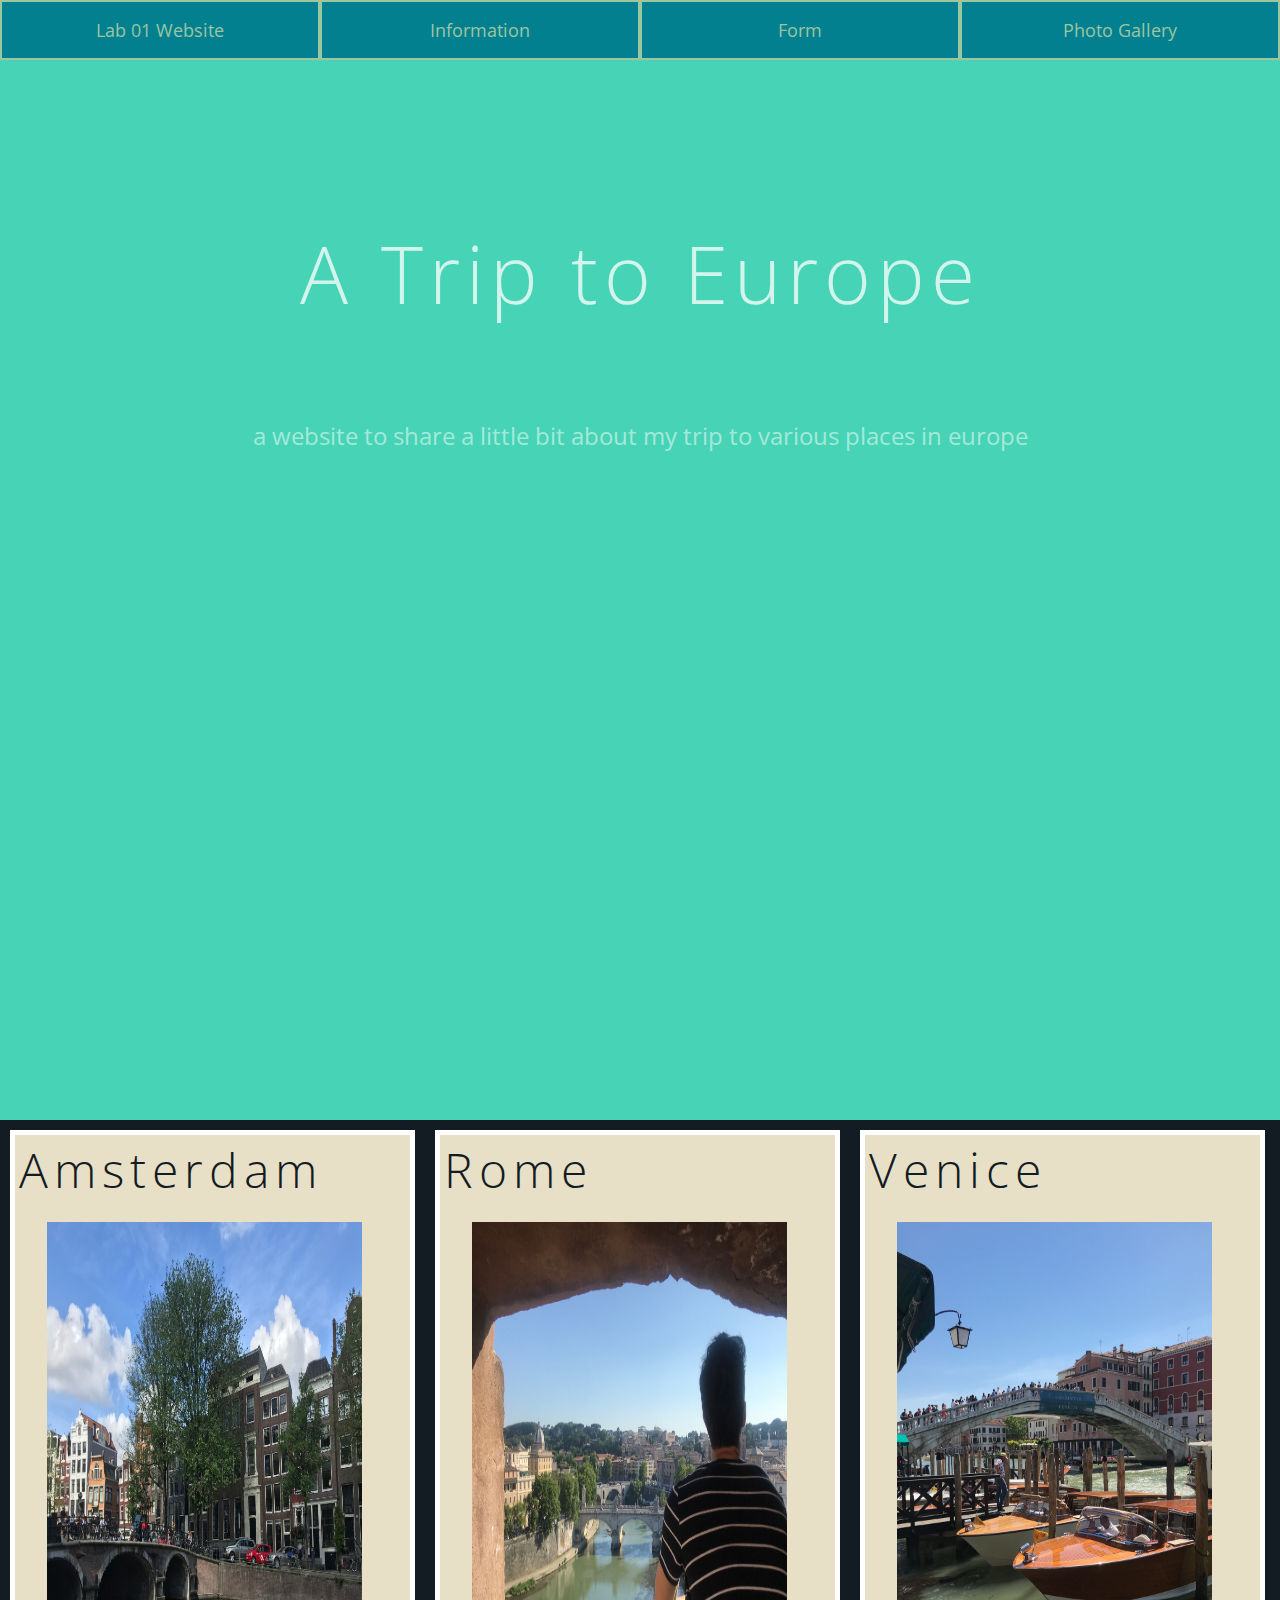
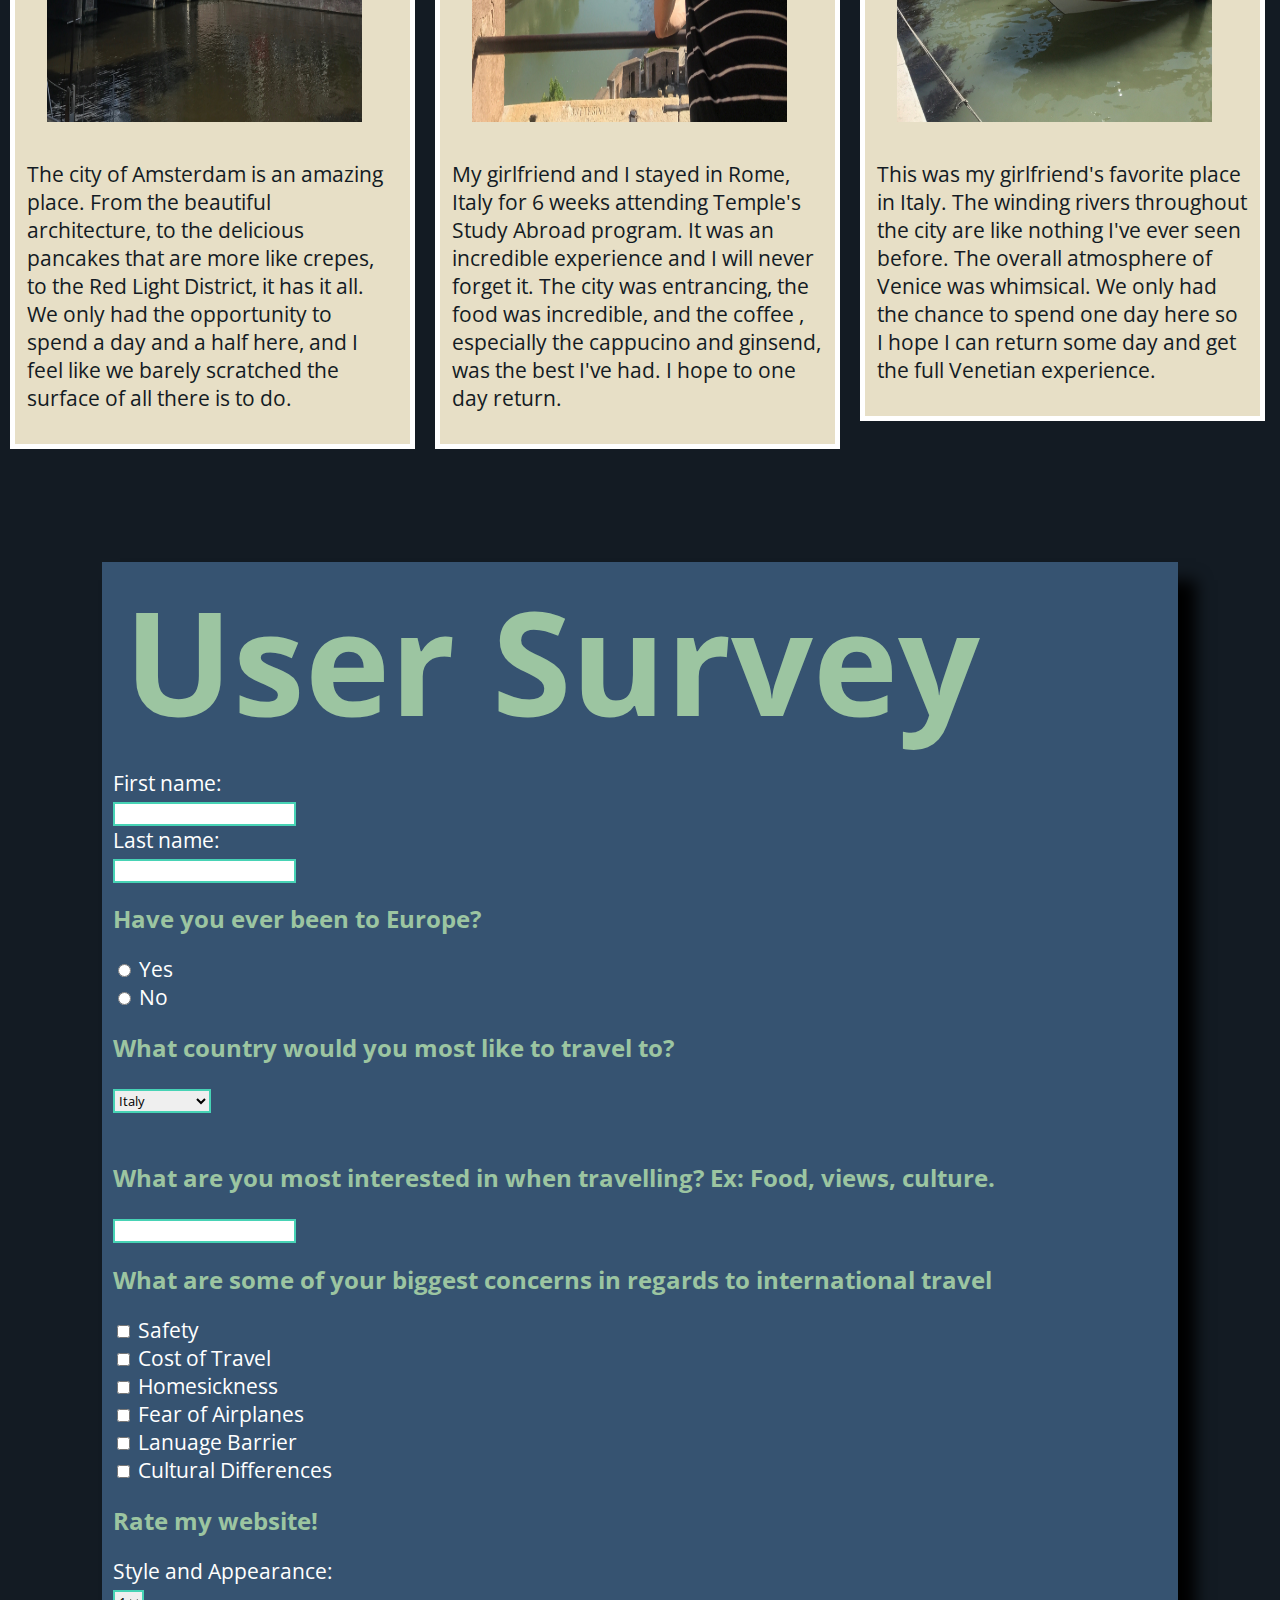
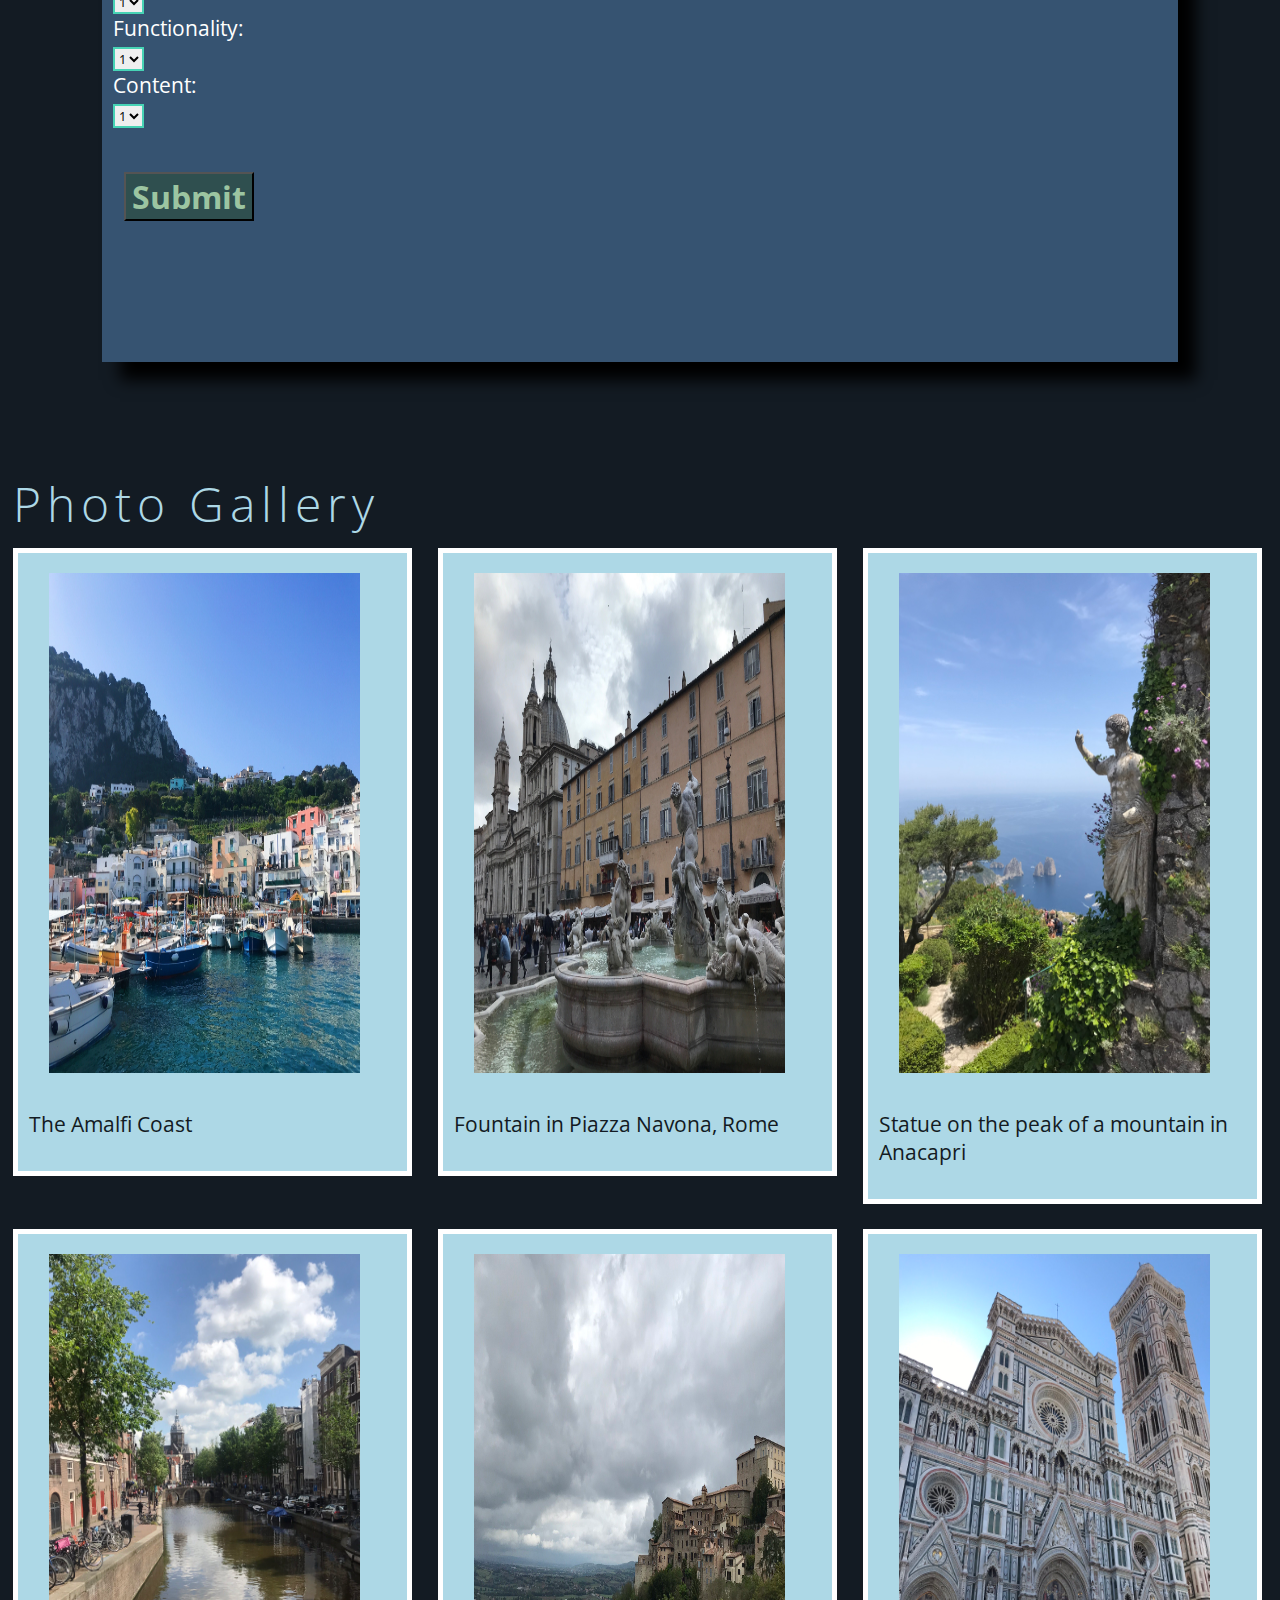
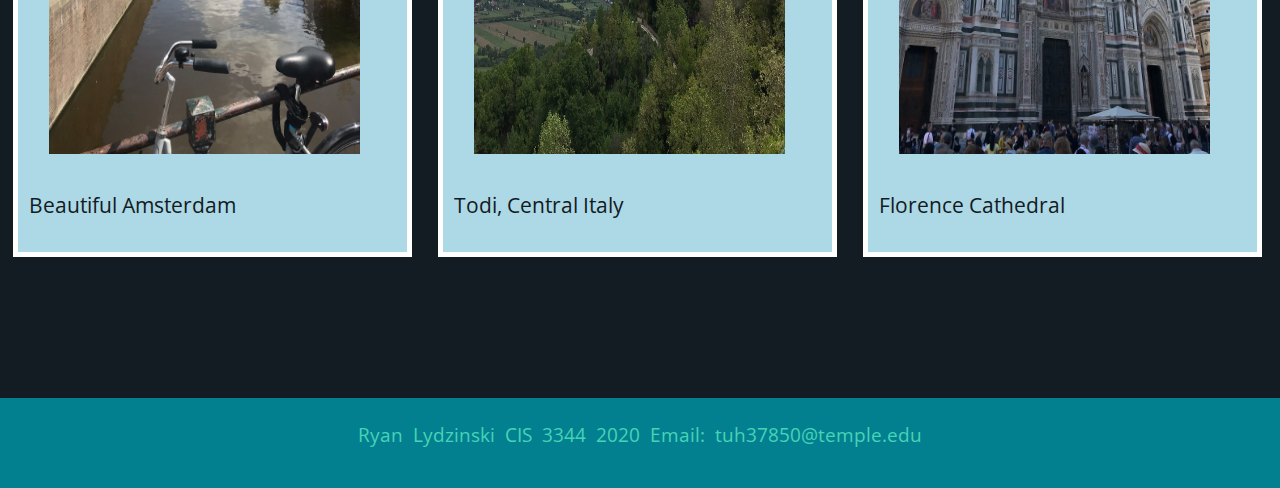
<file: 3344Lab1,2/3344Lab01/obj/Release/Package/PackageTmp/Lab02OnePage.html>
﻿<!DOCTYPE html>
<html>
<head>
    <meta charset="utf-8" />
    <title>A Trip To Europe</title>
    <link rel="stylesheet" href="OnePageStyle.css" />
    <link href="https://fonts.googleapis.com/css?family=Open+Sans&display=swap" rel="stylesheet">
    <meta name="viewport" content="width=device-width, initial-scale=1.0">

</head>
<body>

    <nav>
        <ul>
            <li><a href="http://cis-iis2.temple.edu/Spring2020/CIS3344_tuh37850/index.html">Lab 01 Website</a></li>
            <li><a href="#information">Information</a></li>
            <li><a href="#form">Form</a></li>
            <li><a href="#photo-gallery">Photo Gallery</a></li>

        </ul>
    </nav>

    <div id="main">
        <h1 id="main-header">A Trip to Europe</h1>
        <p id="main-paragraph">a website to share a little bit about my trip to various places in europe</p>

    </div>

    <div id="information">
        <div class="section">

            <h1>Amsterdam</h1>
            <img src="images/amsterdam.jpg" alt="amsterdam" class="image" />
            <p>The city of Amsterdam is an amazing place. From the beautiful architecture, to the delicious pancakes that are more like crepes, to the Red Light District, it has it all. We only had the opportunity to spend a day and a half here,
             and I feel like we barely scratched the surface of all there is to do.</p>

        </div>

        <div class="section">

            <h1>Rome</h1>
            <img src="images/rome1.jpg" alt="rome" class="image" />
            <p>My girlfriend and I stayed in Rome, Italy for 6 weeks attending Temple's Study Abroad program. It was an incredible experience and I will never forget it. The city was entrancing, the food was incredible, and the coffee
            , especially the cappucino and ginsend, was the best I've had. I hope to one day return.</p>

        </div>

        <div class="section">

            <h1>Venice</h1>
            <img src="images/venice.jpg" alt="venice" class="image" />
            <p>This was my girlfriend's favorite place in Italy. The winding rivers throughout the city are like nothing I've ever seen before. The overall atmosphere of Venice was whimsical. We only had the chance to spend one day here so I hope I can return
             some day and get the full Venetian experience.</p>

        </div>
    </div>
    <div class="clear"></div>

    <div id="form">
        <form id="form1" method="post" action="http://cis-iis2.temple.edu/users/pascucci/cis3342/FormProcessor.aspx?mail=tuh37850@temple.edu" q>
            <h1 id="formmainheading">User Survey</h1>
            <div class="input">
                <label for="fname">First name:</label><br>
                <input type="text" id="fname" name="fname" required><br>
                <label for="lname">Last name:</label><br>
                <input type="text" id="lname" name="lname" required><br />
            </div>

            <h2 class="formheading">Have you ever been to Europe?</h2>

            <div class="input">
                <input type="radio" id="yes" name="answer" value="yes" />
                <label for="yes">Yes</label><br />
                <input type="radio" id="no" name="answer" value="no" />
                <label for="no">No</label><br />
            </div>
            <h2 class="formheading">What country would you most like to travel to?</h2>
            <div class="input">
                <select class="selectinput" name="country">
                    <option value="Italy">Italy</option>
                    <option value="Netherlands">Netherlands</option>
                    <option value="Germany">Germany</option>
                    <option value="Spain">Spain</option>
                </select><br /><br />
            </div>
            <h2 class="formheading">What are you most interested in when travelling? Ex: Food, views, culture.</h2>
            <div class="input">
                <input type="text" id="food" name="food" /><br />
            </div>
            <h2 class="formheading">What are some of your biggest concerns in regards to international travel</h2>
            <div class="input">
                <input type="checkbox" id="worry1" name="worry1" value="Safety">
                <label for="worry1"> Safety</label><br>
                <input type="checkbox" id="worry2" name="worry2" value="Cost">
                <label for="worry2"> Cost of Travel</label><br>
                <input type="checkbox" id="worry3" name="worry3" value="Homesick">
                <label for="worry3"> Homesickness</label><br>
                <input type="checkbox" id="worry4" name="worry4" value="Flying">
                <label for="worry4"> Fear of Airplanes</label><br>
                <input type="checkbox" id="worry5" name="worry5" value="Language Barrier">
                <label for="worry5"> Lanuage Barrier</label><br>
                <input type="checkbox" id="worry6" name="worry6" value="Cultural Differences">
                <label for="worry6"> Cultural Differences</label><br>
            </div>
            <h2 class="formheading">Rate my website!</h2>

            <div class="input">
                <label for="style">Style and Appearance:</label><br>
                <select class="selectinput" name="stylerating">
                    <option value="1">1</option>
                    <option value="2">2</option>
                    <option value="3">3</option>
                    <option value="4">4</option>
                    <option value="5">5</option>
                </select><br />
                <label for="functionality">Functionality:</label><br>
                <select class="selectinput" name="functionalityrating">
                    <option value="1">1</option>
                    <option value="2">2</option>
                    <option value="3">3</option>
                    <option value="4">4</option>
                    <option value="5">5</option>
                </select><br />
                <label for="content">Content:</label><br>
                <select class="selectinput" name="contentrating">
                    <option value="1">1</option>
                    <option value="2">2</option>
                    <option value="3">3</option>
                    <option value="4">4</option>
                    <option value="5">5</option>
                </select><br />
            </div>
            <br /><br />
            <div id="submit">
                <input type="submit" value="Submit">
            </div>
        </form>
    </div>
    <div id="photo-gallery">
        <h1>Photo Gallery</h1>
        <div class="photogallery">
            <img src="images/amalfi.jpg" alt="amalfi" class="image" />
            <p>The Amalfi Coast</p>
        </div>

        <div class="photogallery">
            <img src="images/fountains.jpg" alt="fountains" class="image"/>
            <p>Fountain in Piazza Navona, Rome</p>
        </div>
        <div class="photogallery">
            <img src="images/anacapri.jpeg" alt="anacapri" id="anacapri" />
            <p>Statue on the peak of a mountain in Anacapri</p>
        </div>
        <div class="photogallery">
            <img src="images/amsterdam1.jpeg" alt="amsterdam1" class="image"/>
            <p>Beautiful Amsterdam</p>
        </div>
        <div class="photogallery">
            <img src="images/todi.jpeg" alt="todi" class="image"/>
            <p>Todi, Central Italy</p>
        </div>
        <div class="photogallery">
            <img src="images/florence.jpeg" alt="florence" class="image"/>
            <p>Florence Cathedral</p>
        </div>
    </div>
    <div class="clear"></div>
    <div class="footer">
        <p>Ryan Lydzinski CIS 3344 2020      Email: tuh37850@temple.edu</p>
    </div>

</body>
</html>
</file>
<file: 3344Lab1,2/3344Lab01/StyleSheet1.css>
﻿body {
    margin: 0px;
    padding: 0px;
    background-color: tan;
    font-size: 100%;
}
* {
    font-family: monospace;
}
.header {
    box-sizing: border-box;
    width: 100%;
    height: 75px;
    background-color:darkslateblue;
}
ul {
    width: 100%;
    list-style-type: none;
    margin: 0;
    padding: 0;
}
li {
    margin: 0px;
    background-color: tan;
    box-sizing: border-box;
    width:25%;
    float:left;
    border: 2px white;
    border-style: solid;
}
li a {
    display: block;
    color: white;
    text-align: center;
    padding: 16px;
    text-decoration: none;
    font-size: large;
}
#main {
    font-size: 100%;
    /*padding-top:80px;
    padding-left: 25px;
    padding-right:80px;*/
    width: 75%;
    height: 800px;
    float:left;
    background-color:skyblue;
    box-sizing: border-box;
    overflow: auto;
}
#right-side {
    width:25%;
    height: 800px;
    float:left;
    background-color: midnightblue;
    box-sizing: border-box;
    
}
#main h1 {
    text-align:center;
    font-size: 3.4em;
    color: midnightblue;
    font-family: monospace;
}
#main h2 {
    padding-top: 50px;
    color: white;
    font-style: italic;
    font-size: 1.5em;
}

#main p1{
    padding-top:15px;
    position:relative;
    top: 30px;
    color: midnightblue;
    font-size: 1.5em;
    word-spacing: 3px;
    line-height: 30px;
    height: 50%;
    /*border-bottom:2px solid white;*/

}

.footer {
    width: 100%;
    background-color: tan;
    color: white;
    text-align: center;
}

.clear {
    clear:both;
}

.img {
    position: relative;
    height:74px;
    width: 85px;
    left: 47.5%;
}

.sectionheading {
    width: 100%;
    background-color: lightskyblue;
    font-size: 1em;
    margin-top: 0;
    margin-bottom: 0;
    padding-top: 0;
    padding-bottom: 0;
}

    .sectionheading h1 {
        padding-left: 20px;
        background-color: midnightblue;
        color: white;
        height: 100px;
        font-size: 5em;
        margin-top: 0;
        margin-bottom: 0;
        padding-top: 0;
        padding-bottom: 0;
    }

    .sectionheading p {
        font-size: 2em;
        padding-right: 20px;
        margin-right: 0;
        color: midnightblue;
        margin-top: 0;
        margin-bottom: 0;
        padding: 20px;
    }

.sectionimg {
    position: relative;
    height: 400px;
    width: 400px;
    left: 37%;
    border-style:solid;
    border-color: tan;
    border-width: thick;
}

#vector {
    position: relative;
    height: 100%;
    width: 100%; 
    z-index: 2;
}

#footer1 {
    position: relative;
    width: 100%;
    background-color: tan;
    color: white;
    text-align: center;

}

.labsection {
    width: 29%;
    float: left;
    height: auto;
    background-color: tan;
    margin-left: 3.3%;
    margin-top: 2%;
    margin-right: 0;
}
.labheading {
    background-color: midnightblue;
    color: white;
    margin-bottom: 0;
    font-size: 3em;
    line-height: 100%;
}

.labparagraph {
    background-color: lightskyblue;
    color: midnightblue;
    margin-top: 0;
    height: auto;
    font-family: monospace;
    word-spacing: 2px;
    padding: 10px;
    font-size: 1.2em;
    line-height: 26px;
    border-radius: 0 0 30px 0;
}

#footer2 {
    width: 100%;
    background-color: midnightblue;
    color: white;
    text-align: center;
    height: 20px;
}

#me {
    position: relative;
    height: 375px;
    width: 325px;
    z-index: 5;
    bottom: 100.5%;
    left: 7%;
}

#finn {
    position:relative;
    left: 5%;
    height: 80px;
    width: 80px;
    opacity:.3;

}

@media screen and (max-width: 760px) {
    .labsection {
        float: none;
        box-sizing: border-box;
        width: 95%;
    }
    #me {
        width: 50%;
        left: 25%;
        bottom: 75%;
    }
    #right-side {
        float:none;
        width: 100%;
    }

    #main {
        width: 100%;
        float: none;
    }

    .sectionimg {
        left: 17%;
    }
}
</file>
<file: 3344Lab1,2/3344Lab01/OnePageStyle.css>
﻿body {
    margin: 0;
    border: 0;
    font-size: 100%;
    height: 100%;
    width: 100%;
    background-color: #131B23;
}

* {
    font-family: 'Open Sans', sans-serif;
}

ul {
    width: 100%;
    list-style-type: none;
    margin: 0;
    padding: 0;
    border: 0;
    position: fixed;
    z-index: 10;
}

li {
    margin: 0;
    background-color: #028090;
    box-sizing: border-box;
    width: 25%;
    float: left;
    border: 2px solid #9CC5A1;
}

    li a {
        display: block;
        color: #9CC5A1;
        text-align: center;
        padding: 16px;
        text-decoration: none;
        font-size: large;
    }

#main {
    background-color: #47D3B5;
    height: 70em;
    width: 100%;
    background-image: url(images/europe.jpg);
}

#main-header {
    margin-top: 0;
    color: #D1F4EC;
    font-size: 5em;
    letter-spacing: 6px;
    font-weight: lighter;
    padding-top: 10%;
    text-align: center;
}

#main-paragraph {
    text-align: center;
    font-size: 1.5em;
    color: #E7DFC6;
    background: rgba(0, 0, 0, 0.5);
    letter-spacing: 3px;
    margin: 7%;
    margin-top: 10%;
}

#information {
    background-color: #131B23;
    height: auto;
    width: 100%;
}
.section {
    box-sizing: border-box;
    width: 31.6%;
    float: left;
    margin: .8%;
    background-color: #E7DFC6;
    height: 85%;
    border: 5px solid white;
}

.section h1 {
    text-align: left;
    color: #131B23;
    padding-left: 1%;
    padding-top: .5%;
    margin: 0;
    font-weight:200;
    font-size: 3em;
    letter-spacing: 6px;
}

.section p {
    color: #131B23;
    padding: 3%;
    font-size: 1.3em;
    overflow:hidden;
}

.image {
    width: 80%;
    height: 500px;
    margin-left: 8%;
    margin-top: 5%;
}

#form {
    height: 1400px;
    background-color: #365371;
    margin: 8%;
    box-shadow: black 18px 18px 15px;
}

.formheading {
    padding-left: 1%;
    color: #9CC5A1;
}

label { 
    color: white;
}

.input {
    padding-left: 1%;
    font-size: 1.3em;
}

input[type=text] {
    border: 2px solid #47D3B5;
}

#formmainheading {
    padding-left: 1%;
    color: #9CC5A1;
    font-size: 9em;
    margin: 1%;
}

.selectinput {
    border: 2px solid #47D3B5;
}

input[type=submit] {
    margin-left: 2%;
    color: #9CC5A1;
    font-size:2em;
    text-align: center;
    font-weight: bold;
    background-color: darkslategray;
}

#photo-gallery h1 {
    color: lightblue;
    text-align: left;
    padding-left: 1%;
    padding-top: .5%;
    margin: 0;
    font-weight: 200;
    font-size: 3em;
    letter-spacing: 6px;
}

.photogallery {
    width: 31.2%;
    box-sizing: border-box;
    margin: 1%;
    float: left;
    background-color: lightblue;
    border: 5px solid white;
}
   .photogallery p {
        color: #131B23;
        padding: 3%;
        font-size: 1.3em;
        overflow: hidden;
    }

#anacapri {
    width: 80%;
    height: 500px;
    margin-left: 8%;
    margin-top: 5%;
    image-orientation: 90deg;
}

.clear {
     clear:both;
}

.footer {
    background-color: #028090;
    margin-top: 10%;
    padding: 0;
    border: 0;
    height: 10vh;
}
    .footer p {
        margin: 0;
        padding-top: 1.8%;
        border: 0;
        color: #47D3B5;
        text-align: center;
        font-size: 1.2em;
        word-spacing: 5px;
    }

@media screen and (max-width: 760px) {
    .section {
        float: none;
        width: 100%;
        clear: both;
        margin-top: 10%;
    }
    #form {
        height: auto;

    }
    .photogallery{
        float:none;
        width: 100%;
    }

    li a{
        font-size: large;

    }
    li {
        height: 5em;
    }
    #formmainheading {
        font-size: 7em;
    }
    #main-header {
        padding-top: 15%;
    }
}
</file>
<file: 3344Lab1,2/3344Lab01/obj/Release/Package/PackageTmp/OnePageStyle.css>
﻿body {
    margin: 0;
    border: 0;
    font-size: 100%;
    height: 100%;
    width: 100%;
    background-color: #131B23;
}

* {
    font-family: 'Open Sans', sans-serif;
}

ul {
    width: 100%;
    list-style-type: none;
    margin: 0;
    padding: 0;
    border: 0;
    position: fixed;
}

li {
    margin: 0;
    background-color: #028090;
    box-sizing: border-box;
    width: 25%;
    float: left;
    border: 2px solid #9CC5A1;
}

    li a {
        display: block;
        color: #9CC5A1;
        text-align: center;
        padding: 16px;
        text-decoration: none;
        font-size: large;
    }

#main {
    background-color: #47D3B5;
    height: 70em;
}

#main-header {
    margin-top: 0;
    text-align: center;
    padding-top: 17%;
    color: #D1F4EC;
    font-size: 5em;
    letter-spacing: 6px;
    font-weight: lighter;
}

#main-paragraph {
    padding-top: 3%;
    text-align: center;
    font-size: 1.5em;
    color: #A3E9DA;
}

#information {
    background-color: #131B23;
    height: auto;
    width: 100%;
}
.section {
    box-sizing: border-box;
    width: 31.6%;
    float: left;
    margin: .8%;
    background-color: #E7DFC6;
    height: 85%;
    border: 5px solid white;
}

.section h1 {
    text-align: left;
    color: #131B23;
    padding-left: 1%;
    padding-top: .5%;
    margin: 0;
    font-weight:200;
    font-size: 3em;
    letter-spacing: 6px;
}

.section p {
    color: #131B23;
    padding: 3%;
    font-size: 1.3em;
    overflow:hidden;
}

.image {
    width: 80%;
    height: 500px;
    margin-left: 8%;
    margin-top: 5%;
}

#form {
    height: 1400px;
    background-color: #365371;
    margin: 8%;
    box-shadow: black 18px 18px 15px;
}

.formheading {
    padding-left: 1%;
    color: #9CC5A1;
}

label { 
    color: white;
}

.input {
    padding-left: 1%;
    font-size: 1.3em;
}

input[type=text] {
    border: 2px solid #47D3B5;
}

#formmainheading {
    padding-left: 1%;
    color: #9CC5A1;
    font-size: 9em;
    margin: 1%;
}

.selectinput {
    border: 2px solid #47D3B5;
}

input[type=submit] {
    margin-left: 2%;
    color: #9CC5A1;
    font-size:2em;
    text-align: center;
    font-weight: bold;
    background-color: darkslategray;
}

#photo-gallery h1 {
    color: lightblue;
    text-align: left;
    padding-left: 1%;
    padding-top: .5%;
    margin: 0;
    font-weight: 200;
    font-size: 3em;
    letter-spacing: 6px;
}

.photogallery {
    width: 31.2%;
    box-sizing: border-box;
    margin: 1%;
    float: left;
    background-color: lightblue;
    border: 5px solid white;
}
   .photogallery p {
        color: #131B23;
        padding: 3%;
        font-size: 1.3em;
        overflow: hidden;
    }

#anacapri {
    width: 80%;
    height: 500px;
    margin-left: 8%;
    margin-top: 5%;
    image-orientation: 90deg;
}

.clear {
     clear:both;
}

.footer {
    background-color: #028090;
    margin-top: 10%;
    padding: 0;
    border: 0;
    height: 10vh;
}
    .footer p {
        margin: 0;
        padding-top: 1.8%;
        border: 0;
        color: #47D3B5;
        text-align: center;
        font-size: 1.2em;
        word-spacing: 5px;
    }

@media screen and (max-width: 760px) {
    .section {
        float: none;
        width: 100%;
        clear: both;
        margin-top: 10%;
    }
    #form {
        height: auto;

    }
    .photogallery{
        float:none;
        width: 100%;
    }

    li a{
        font-size: large;

    }
    li {
        height: 5em;
    }
    #formmainheading {
        font-size: 7em;
    }
}
</file>
